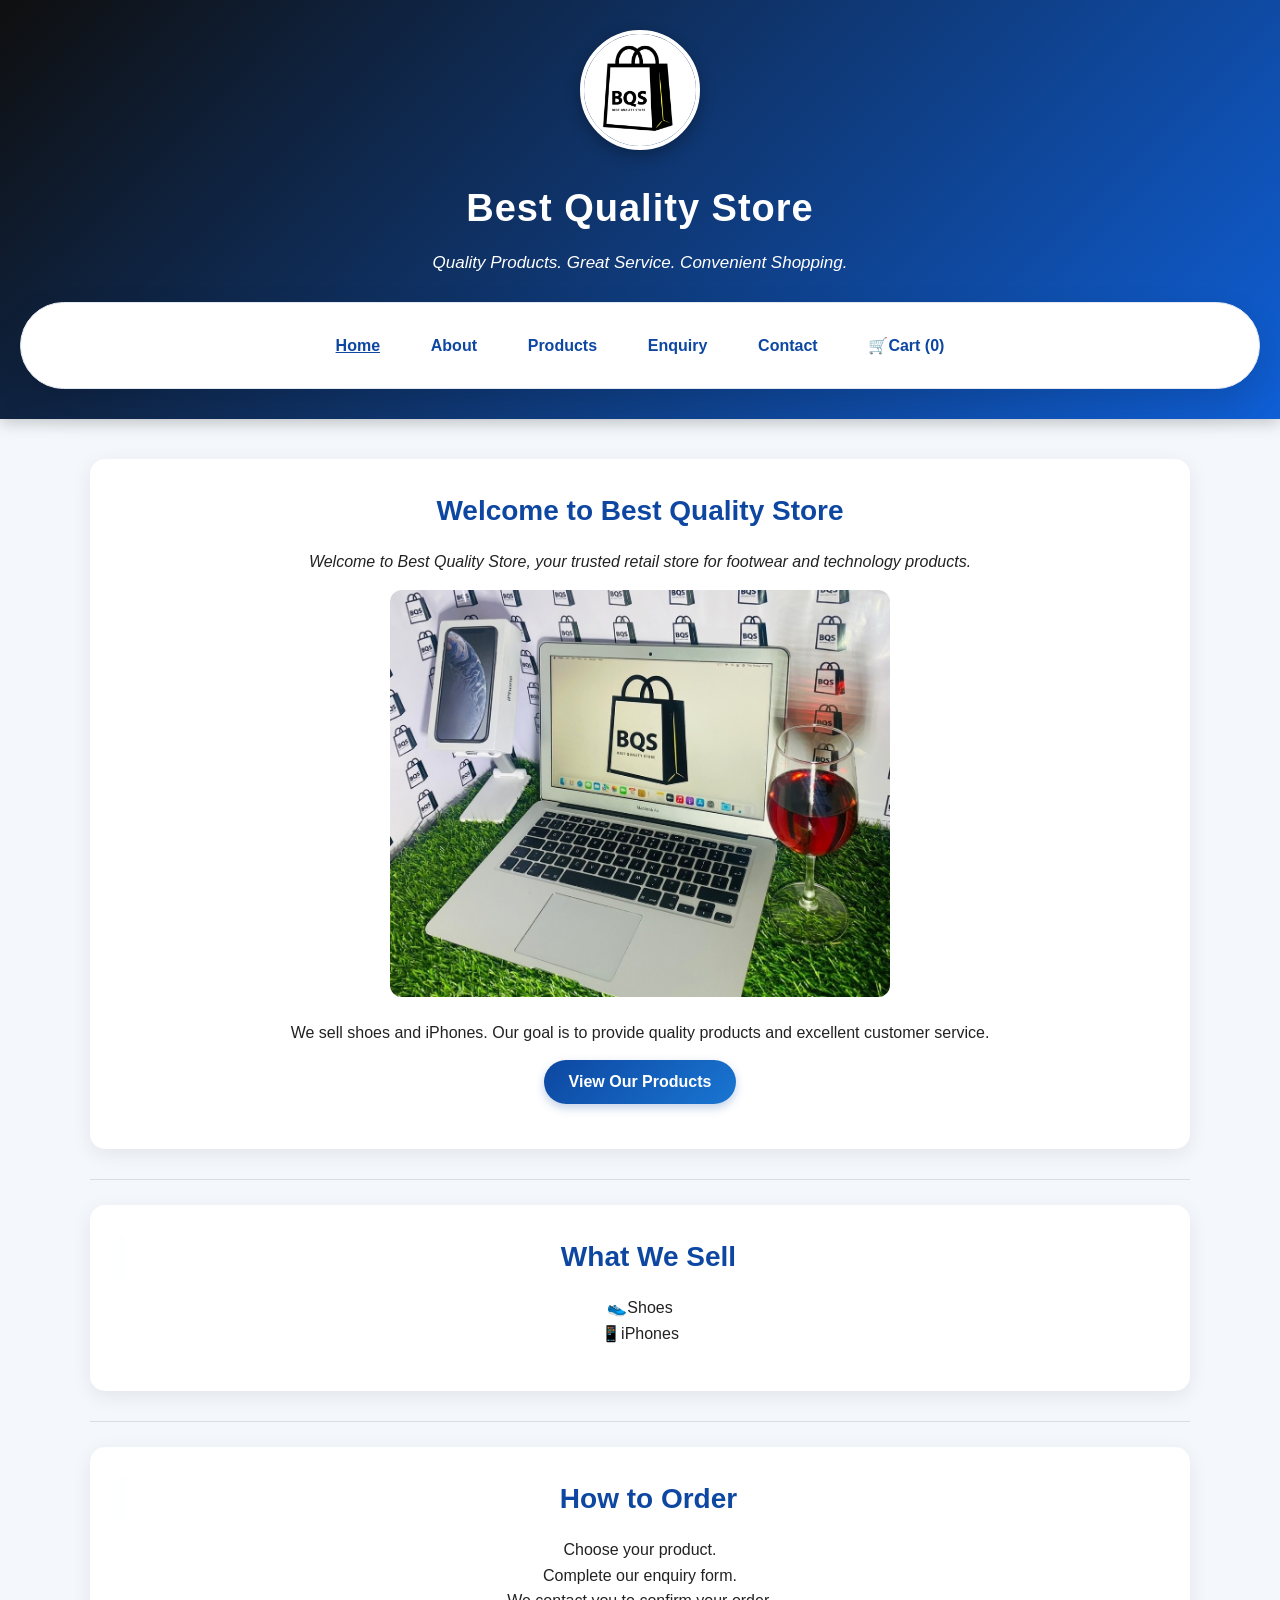
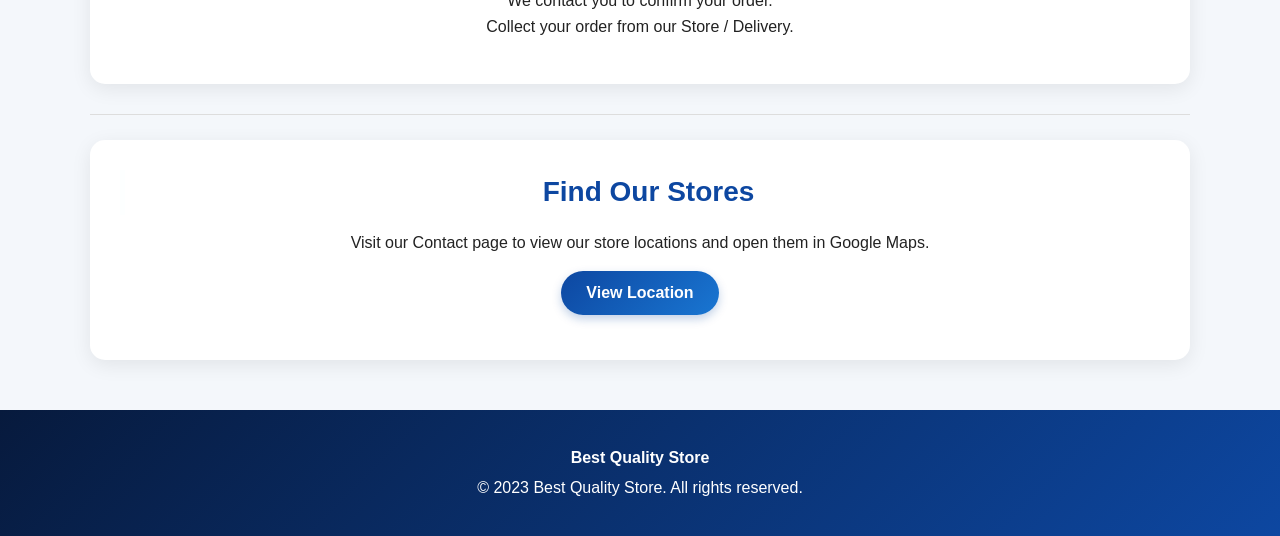
<file: index.html>
<!DOCTYPE html>
<html lang="en">
<head>
    <meta charset="UTF-8">
    <meta name="viewport" content="width=device-width, initial-scale=1.0">
    <title>Best Quality Store - Home</title>
    <link rel="stylesheet" href="css/style.css">
</head>
<body>

    <header>

        <p>
            <img src="images/Logo.jpg"
                 alt="Best Quality Store Logo"
                 width="120">
        </p>

        <h1>Best Quality Store</h1>

        <p>
            <em>Quality Products. Great Service. Convenient Shopping.</em>
        </p>

    <br>

    <!-- ========================= -->
    <!-- NAVIGATION -->
    <!-- ========================= -->

    <nav>

        <p>
            <a href="index.html">Home</a>
            <a href="about.html">About</a>
            <a href="services.html">Products</a>
            <a href="enquiry.html">Enquiry</a>
            <a href="contact.html">Contact</a>
            <a href="cart.html">🛒Cart (<span id="cart-count">0</span>)</a>
        </p>

    </nav>

    </header>

    <main>
        <section>
            <h2>Welcome to Best Quality Store</h2>
            <p>
                <em>Welcome to Best Quality Store, your trusted retail store for
                footwear and technology products.</em>
            </p>

            <p>
                <img src="images/BQS.jpg"
                    alt="BQS"
                    width="500">
            </p>
            
            <p>
                We sell shoes and iPhones.
                Our goal is to provide quality products and excellent customer service.
            </p>

            <p>
                <button type="button" 
                onclick="window.location.href='services.html'">View Our Products</button>
            </p>
        </section>

        <hr>

        <section>
            <h2>What We Sell</h2>
            <p>
                👟Shoes<br>
                📱iPhones<br>
            </p>
        </section>

        <hr>

        <!-- How to Order -->
        <section>

            <h2>How to Order</h2>

            <p>
                Choose your product.</br>
                Complete our enquiry form.</br>
                We contact you to confirm your order.</br>
                Collect your order from our Store / Delivery.</br>
            </p>

        </section>

        <hr>

        <section>
            <h2>Find Our Stores</h2>
            <p>
                Visit our Contact page to view our store locations and
                open them in Google Maps.
            </p>
            
            <p>
                <button type="button" onclick="window.location.href='contact.html'">View Location</button>
            </p>
        </section>
    </main>

    <footer>

        <p>
            <strong>Best Quality Store</strong>
        </p>

        <p>
            &copy; 2023 Best Quality Store.
            All rights reserved.
        </p>

    </footer>

    <script src="js/script.js"></script>

</body>
</html>
</file>
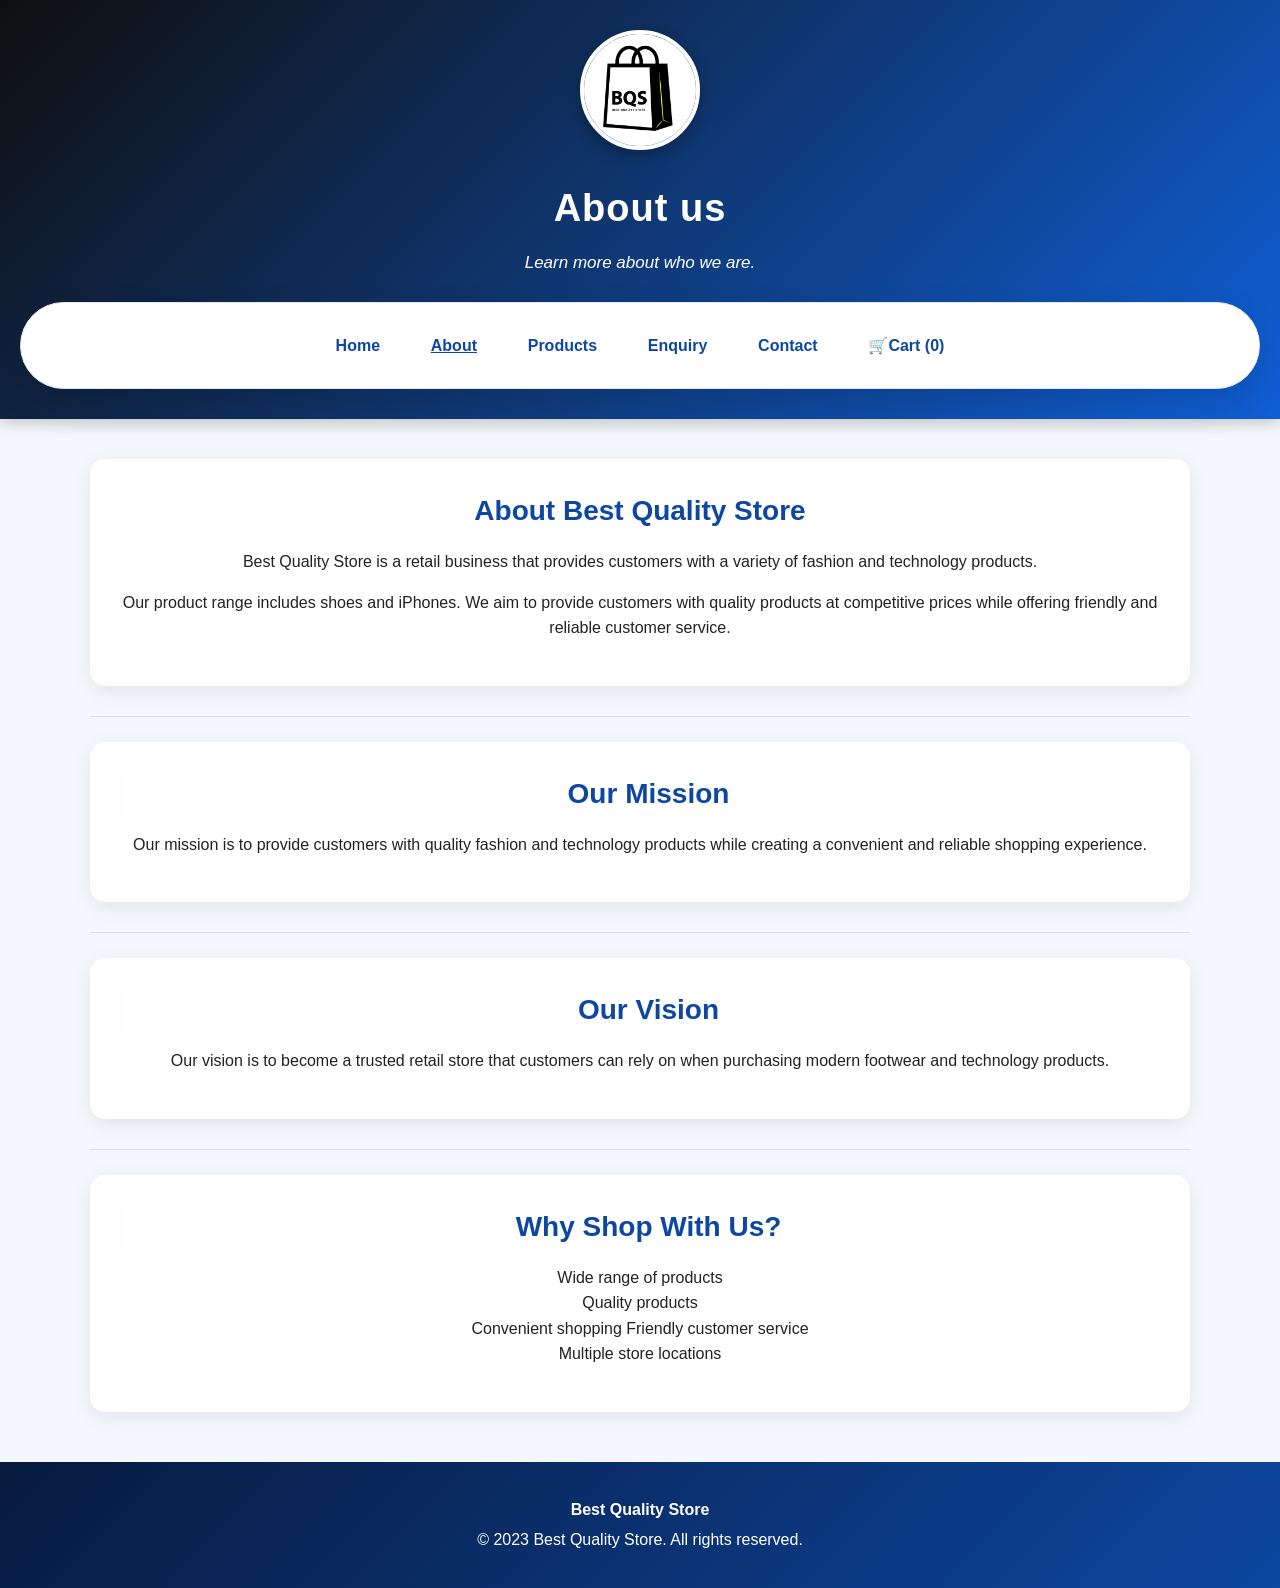
<file: about.html>
<!DOCTYPE html>
<html lang="en">
<head>
    <meta charset="UTF-8">
    <meta name="viewport" content="width=device-width, initial-scale=1.0">
    <title>Best Quality Store - About Us | Our Mission &amp; Vision</title>
    <meta name="description" content="Learn more about Best Quality Store, your trusted retail store providing modern fashion shoes and technology products in Polokwane.">
    <link rel="stylesheet" href="css/style.css">
</head>
<body>

    <header>

        <p>
            <img src="images/Logo.jpg"
                 alt="Best Quality Store Logo"
                 width="120">
        </p>

        <h1>About us</h1>

        <p>
            <em>Learn more about who we are.</em>
        </p>

    <br>

    <!-- ========================= -->
    <!-- NAVIGATION -->
    <!-- ========================= -->

    <nav>

        <p>
            <a href="index.html">Home</a>
            <a href="about.html">About</a>
            <a href="services.html">Products</a>
            <a href="enquiry.html">Enquiry</a>
            <a href="contact.html">Contact</a>
            <a href="cart.html">🛒Cart (<span id="cart-count">0</span>)</a>
        </p>

    </nav>

    </header>

    <main>
        <section>
            <h2>About Best Quality Store</h2>

            <p>
                Best Quality Store is a retail business that provides customers
                with a variety of fashion and technology products.
            </p>

            <p>
                Our product range includes shoes and iPhones.
                We aim to provide customers with quality products at competitive
                prices while offering friendly and reliable customer service.
            </p>
        </section>

        <hr>

        <section>
            <h2>Our Mission</h2>
            <p>
                Our mission is to provide customers with quality fashion and
                technology products while creating a convenient and reliable
                shopping experience.
            </p>
        </section>

        <hr>

        <section>
            <h2>Our Vision</h2>
            <p>
                Our vision is to become a trusted retail store that customers
                can rely on when purchasing modern footwear and
                technology products.
            </p>
        </section>

        <hr>

        <section>
            <h2>Why Shop With Us?</h2>
            <p>
                Wide range of products</br>
                Quality products</br>
                Convenient shopping</li>
                Friendly customer service</br>
                Multiple store locations</br>
            </p>
        </section>

    </main>

    <footer>

    <p>
        <strong>Best Quality Store</strong>
    </p>

    <p>
        &copy; 2023 Best Quality Store.
        All rights reserved.
    </p>

</footer>

<script src="js/script.js"></script>

</body>
</html>
</file>
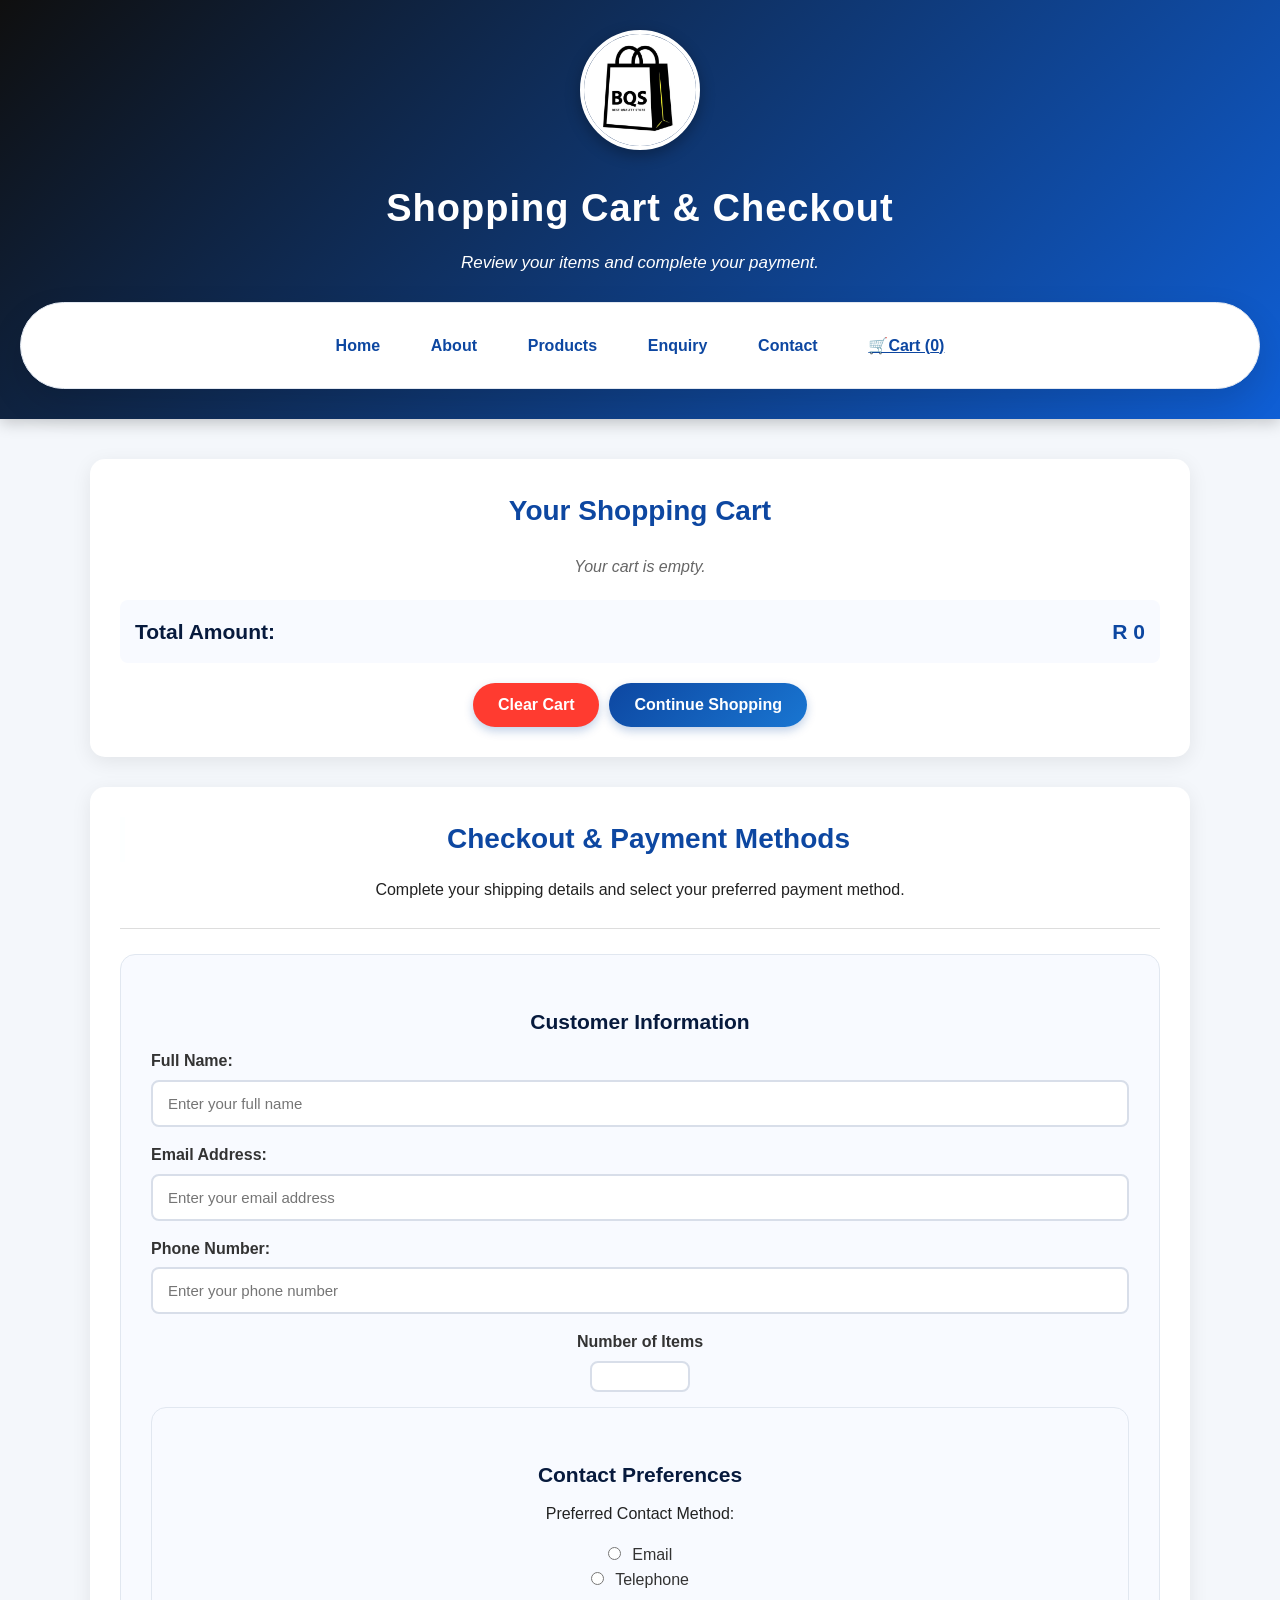
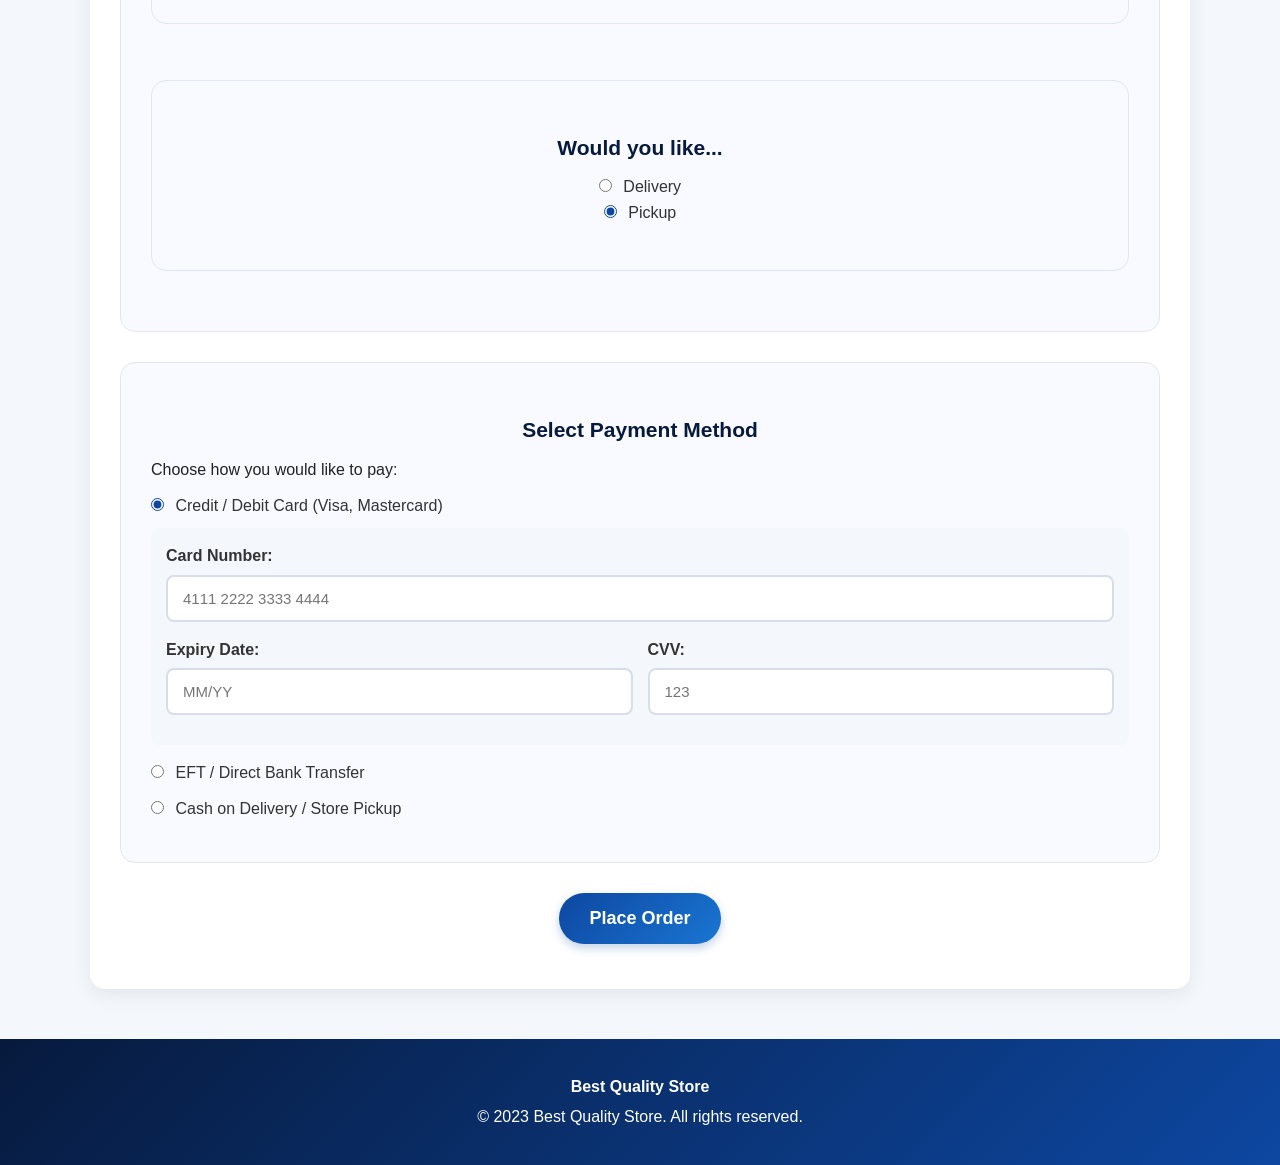
<file: cart.html>
<!DOCTYPE html>
<html lang="en">
<head>
    <meta charset="UTF-8">
    <meta name="viewport" content="width=device-width, initial-scale=1.0">
    <title>Best Quality Store - Shopping Cart &amp; Secure Checkout</title>
    <meta name="description" content="Review your selected shoes and iPhones in your shopping cart and complete your secure payment at Best Quality Store.">
    <link rel="stylesheet" href="css/style.css">
</head>
<body>

    <header>
        <p>
            <img src="images/Logo.jpg" 
                 alt="Best Quality Store Logo" 
                 width="120">
        </p>

        <h1>Shopping Cart & Checkout</h1>

        <p>
            <em>Review your items and complete your payment.</em>
        </p>
        <br>
        <nav>
            <p>
                <a href="index.html">Home</a>
                <a href="about.html">About</a>
                <a href="services.html">Products</a>
                <a href="enquiry.html">Enquiry</a>
                <a href="contact.html">Contact</a>
                <a href="cart.html">🛒Cart (<span id="cart-count">0</span>)</a>
            </p>
        </nav>
    </header>

    <main>
        <section>
            <h2>Your Shopping Cart</h2>
            <div id="cart-items" style="margin: 20px 0;"></div>
            
            <div style="display: flex; justify-content: space-between; align-items: center; margin: 20px 0; padding: 15px; background: #f8faff; border-radius: 8px;">
                <h3 style="margin: 0; color: #071a3d;">Total Amount:</h3>
                <h3 style="margin: 0; color: #0d47a1;">R <span id="cart-total">0</span></h3>
            </div>

            <div style="display: flex; gap: 10px; justify-content: center; margin-top: 15px;">
                <button type="button" onclick="clearCart()" style="background: #ff3b30;">Clear Cart</button>
                <button type="button" onclick="window.location.href='services.html'">Continue Shopping</button>
            </div>
        </section>

        <section>
            <h2>Checkout & Payment Methods</h2>
            <p>Complete your shipping details and select your preferred payment method.</p>
            <hr>

            <form id="checkout-form">
                <section>
                    <h3>Customer Information</h3>
                    <p style="text-align: left;">
                        <label for="checkout-name">Full Name:</label><br>
                        <input type="text" id="checkout-name" name="fullname" required placeholder="Enter your full name">
                    </p>
                    <p style="text-align: left;">
                        <label for="checkout-email">Email Address:</label><br>
                        <input type="email" id="checkout-email" name="email" required placeholder="Enter your email address">
                    </p>
                    <p style="text-align: left;">
                        <label for="checkout-phone">
                            Phone Number:
                        </label>
                        
                        <br>

                        <input type="tel" 
                                 id="checkout-phone" 
                                 name="phone" 
                                 required placeholder="Enter your phone number">
                    </p>

                    <P>
                        <label for="quantity">
                            Number of Items
                        </label>

                        <br>

                        <input type="number"
                                 id="quantity"
                                 name="quantity"
                                 min="1"
                                 max="25"
                                 style="width: 100px; padding: 5px; border: 2px solid #d8dee9; border-radius: 8px;"
                        >
                    </P>

                    <!-- Contact Preferences -->
                <section>

                    <h3>Contact Preferences</h3>

                    <p>
                        Preferred Contact Method:
                    </p>

                    <input type="radio"
                           id="emailcontact"
                           name="contactmethod"
                           value="email">

                    <label for="emailcontact">
                        Email
                    </label>

                    <br>

                    <input type="radio"
                           id="phonecontact"
                           name="contactmethod"
                           value="phone">

                    <label for="phonecontact">
                        Telephone
                    </label>

                </section>

                <br>

                <!-- Additional Services -->
                <section>

                    <h3>Would you like...</h3>

                    <p>

                        <input type="radio"
                               id="delivery"
                               name="services"
                               value="delivery">

                        <label for="delivery">
                            Delivery
                        </label>

                        <br>

                        <input type="radio"
                               id="pickup"
                               name="services"
                               value="pickup"
                               checked>

                        <label for="pickup">
                            Pickup
                        </label>

                    </p>

                    <!-- Delivery Information Container (requires delivery address when delivery is selected) -->
                    <div id="delivery-info-container" style="display: none; margin-top: 15px; text-align: left;">
                        <label for="delivery-address">
                            Delivery Address (Required for Delivery):
                        </label>
                        <br>
                        <textarea id="delivery-address"
                                  name="delivery_address"
                                  rows="3"
                                  mailto="magaganehosea@gmail.com"
                                  placeholder="Enter your street address, suburb, city and postal code"></textarea>
                    </div>

                </section>

                </section>

                <section>
                    <h3>Select Payment Method</h3>
                    <p style="text-align: left; margin-bottom: 10px;">Choose how you would like to pay:</p>
                    
                    <div style="text-align: left; margin: 10px 0;">
                        <input type="radio" id="pay-card" name="payment_method" value="Credit/Debit Card" checked>
                        <label for="pay-card">Credit / Debit Card (Visa, Mastercard)</label>
                    </div>

                    <div id="card-details-box" style="background: #f4f7fb; padding: 15px; border-radius: 8px; margin-bottom: 15px; text-align: left;">
                        <p>
                            <label for="card-number">Card Number:</label><br>
                            <input type="text" id="card-number" placeholder="4111 2222 3333 4444" maxlength="19">
                        </p>
                        <div style="display: flex; gap: 15px;">
                            <p style="flex: 1;">
                                <label for="card-expiry">Expiry Date:</label><br>
                                <input type="text" id="card-expiry" placeholder="MM/YY" maxlength="5">
                            </p>
                            <p style="flex: 1;">
                                <label for="card-cvv">CVV:</label><br>
                                <input type="password" id="card-cvv" placeholder="123" maxlength="4">
                            </p>
                        </div>
                    </div>

                    <div style="text-align: left; margin: 10px 0;">
                        <input type="radio" id="pay-eft" name="payment_method" value="EFT / Bank Transfer">
                        <label for="pay-eft">EFT / Direct Bank Transfer</label>
                    </div>

                    <div id="eft-details-box" style="background: #f4f7fb; padding: 15px; border-radius: 8px; margin-bottom: 15px; text-align: left; display: none;">
                        <h4 style="color: #071a3d; margin-bottom: 8px;">Store Banking Details (Capitec):</h4>
                        <p style="margin: 4px 0;"><strong>Bank:</strong> Capitec</p>
                        <p style="margin: 4px 0;"><strong>Branch Code:</strong> 470010</p>
                        <p style="margin: 4px 0;"><strong>Account Number:</strong> 2244826267</p>
                        <p style="margin: 4px 0;"><strong>Account Holder:</strong> MH MAGAGANE</p>
                        <p style="margin-top: 8px; font-size: 13px; color: #555; font-style: italic;">Please use your full name or order reference as the payment reference when transferring.</p>
                    </div>

                    <div style="text-align: left; margin: 10px 0;">
                        <input type="radio" id="pay-cash" name="payment_method" value="Cash on Delivery / Pickup">
                        <label for="pay-cash">Cash on Delivery / Store Pickup</label>
                    </div>

                </section>

                <p style="margin-top: 20px;">
                    <button type="submit" style="font-size: 18px; padding: 15px 30px;">Place Order</button>
                </p>
            </form>
        </section>
    </main>

    <footer>
        <p><strong>Best Quality Store</strong></p>
        <p>&copy; 2023 Best Quality Store. All rights reserved.</p>
    </footer>

    <script src="js/script.js"></script>
    <script>
        document.addEventListener('DOMContentLoaded', function() {
            const checkoutForm = document.getElementById('checkout-form');
            if (checkoutForm) {
                checkoutForm.addEventListener('submit', function(e) {
                    e.preventDefault();
                    const cart = getCart();
                    if (cart.length === 0) {
                        alert('Your cart is empty. Please add products before checking out.');
                        return;
                    }

                    const name = document.getElementById('checkout-name').value.trim();
                    const email = document.getElementById('checkout-email').value.trim();
                    const phone = document.getElementById('checkout-phone').value.trim();
                    const method = document.querySelector('input[name="payment_method"]:checked')?.value || 'Card';

                    if (!name || !email || !phone) {
                        alert('Please fill in all required customer information.');
                        return;
                    }

                    const { total } = cartTotals(cart);
                    let msg = `Payment completed & order placed successfully!\n\nThank you, ${name}!\nPayment Method: ${method}\nTotal Paid: R ${total.toLocaleString('en-ZA')}\n\nConfirmation details have been recorded and we will contact you at ${phone}.`;
                    alert(msg);

                    localStorage.removeItem(CART_KEY);
                    updateCartUI();
                    checkoutForm.reset();
                    window.location.href = 'index.html';
                });
            }
        });
    </script>
</body>
</html>
</file>
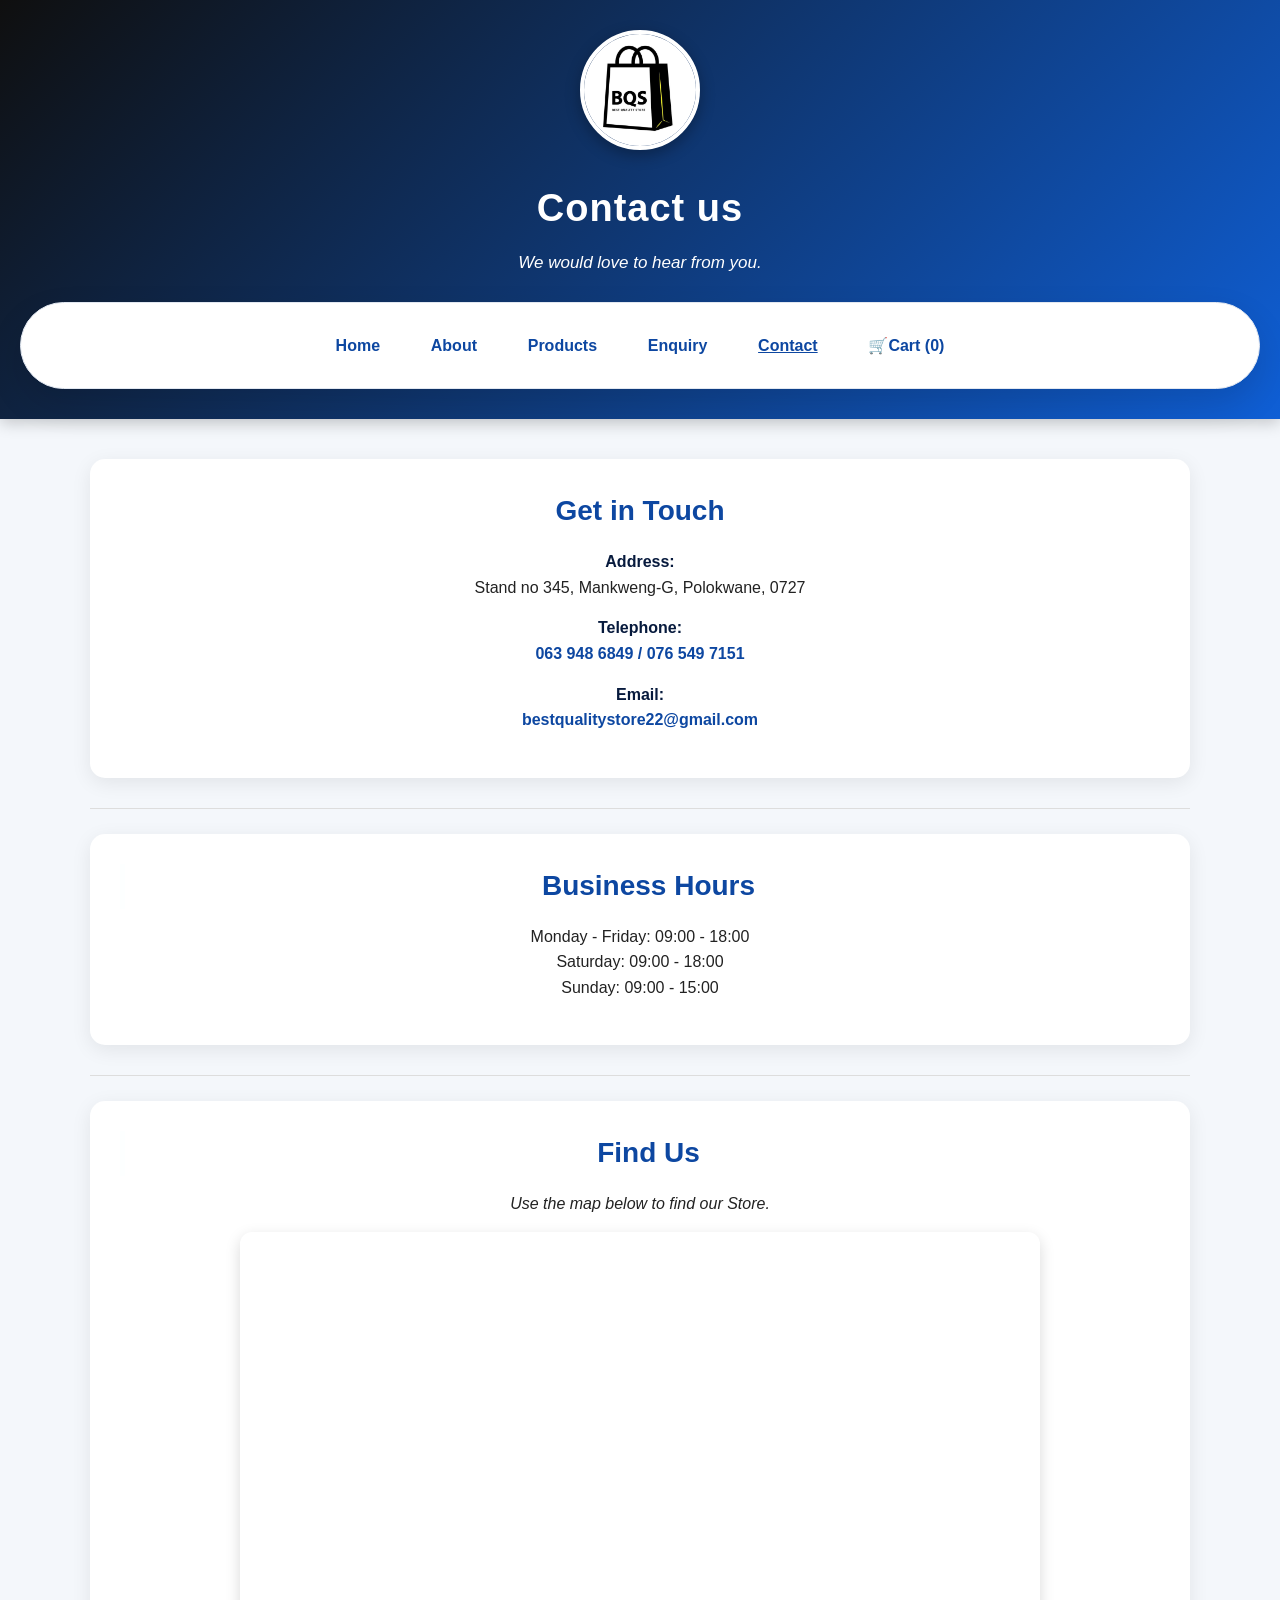
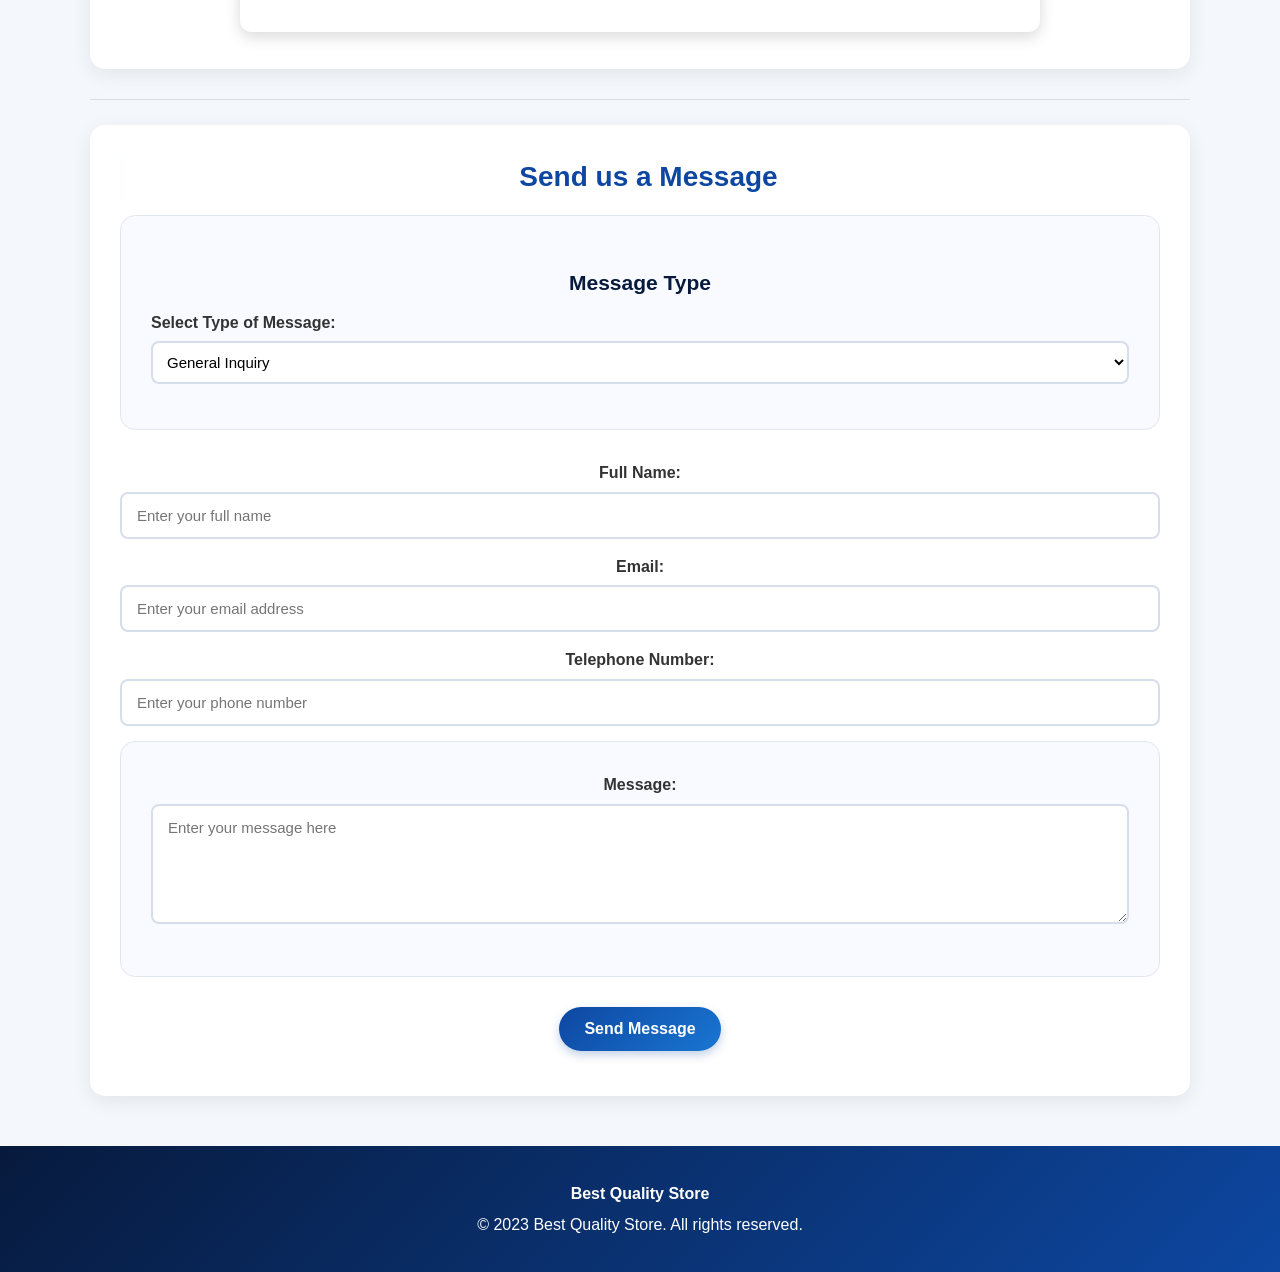
<file: contact.html>
<!DOCTYPE html>
<html lang="en">
<head>
    <meta charset="UTF-8">
    <meta name="viewport" content="width=device-width, initial-scale=1.0">
    <title>Best Quality Store - Contact Us &amp; Store Location</title>
    <meta name="description" content="Visit Best Quality Store at Mankweng-G, Polokwane. View our business hours, contact numbers, email, and Google Maps location.">
    <link rel="stylesheet" href="css/style.css">
</head>
<body>

    <header>
        
        <p>
            <img src="images/Logo.jpg"
                 alt="Best Quality Store Logo"
                 width="120">
        </p>

        <h1>Contact us</h1>

        <p>
            <em>We would love to hear from you.</em>
        </p>

    <br>

    <!-- ========================= -->
    <!-- NAVIGATION -->
    <!-- ========================= -->

    <nav>

        <p>
            <a href="index.html">Home</a>
            <a href="about.html">About</a>
            <a href="services.html">Products</a>
            <a href="enquiry.html">Enquiry</a>
            <a href="contact.html">Contact</a>
            <a href="cart.html">🛒Cart (<span id="cart-count">0</span>)</a>
        </p>

    </nav>

    </header>

    <!-- ========================= -->
    <!-- MAIN CONTENT -->
    <!-- ========================= -->

    <main>

        <!-- Contact Details -->
        <section>

            <h2>Get in Touch</h2>

            <p>
                <strong>Address:</strong>
                <br>
                Stand no 345, Mankweng-G, Polokwane, 0727
            </p>

            <p>
                <strong>Telephone:</strong>
                <br>

                <a href="tel:+27639486849 / +27765497151">
                    063 948 6849 / 076 549 7151
                </a>
            </p>

            <p>
                <strong>Email:</strong>
                <br>

                <a href="mailto:bestqualitystore22@gmail.com">
                    bestqualitystore22@gmail.com
                </a>
            </p>

        </section>

        <hr>

        <!-- Business Hours -->
        <section>

            <h2>Business Hours</h2>

            <p>
                    Monday - Friday: 09:00 - 18:00</br>
                    Saturday: 09:00 - 18:00</br> 
                    Sunday: 09:00 - 15:00</br>
            </p>

        </section>

        <hr>

        <!-- Map -->
        <section>

            <h2>Find Us</h2>

            <p>
                <em>Use the map below to find our Store.</em>
            </p>

            <!-- Google Maps Embed -->
            <iframe src="https://www.google.com/maps/embed?pb=!1m18!1m12!1m3!1d3648.186909804011!2d29.70548757511939!3d-23.882989978580174!2m3!1f0!2f0!3f0!3m2!1i1024!2i768!4f13.1!3m3!1m2!1s0x1ec6c908d3ad6093%3A0x7f8fbce17edd2dc7!2sBest%20Quality%20Store%20(Pty)%20LTD!5e0!3m2!1sen!2sza!4v1786691225401!5m2!1sen!2sza" 
            width="600" 
            height="450" 
            style="border:0;" 
            allowfullscreen="" 
            loading="lazy" 
            referrerpolicy="strict-origin-when-cross-origin">
        </iframe>

        </section>

        <hr>

        <section>
            <h2>Send us a Message</h2>

            <form>

                <section>
                    <h3>Message Type</h3>
                    <p style="text-align: left;">
                        <label for="message-type">Select Type of Message:</label><br>
                        <select id="message-type" name="message_type" style="padding: 10px; width: 100%; border: 2px solid #d8dee9; border-radius: 8px;">
                            <option value="General Inquiry">General Inquiry</option>
                            <option value="Customer Support">Customer Support</option>
                            <option value="Feedback &amp; Reviews">Feedback &amp; Reviews</option>
                            <option value="Partnership &amp; Sponsorship">Partnership &amp; Sponsorship</option>
                        </select>
                    </p>
                </section>

                <p>

                        <label for="fullname">
                            Full Name:
                        </label>

                        <br>

                        <input type="text"
                               id="fullname"
                               name="fullname"
                               placeholder="Enter your full name">

                    </p>

                    <p>

                        <label for="email">
                            Email:
                        </label>

                        <br>

                        <input type="email"
                               id="email"
                               name="email"
                               placeholder="Enter your email address">

                    </p>

                    <p>

                        <label for="phone">
                            Telephone Number:
                        </label>

                        <br>

                        <input type="tel"
                               id="phone"
                               name="phone"
                               placeholder="Enter your phone number">

                    </p>

                    <section>

                    <p>

                        <label for="message">
                            Message:
                        </label>

                        <br>

                        <textarea id="message"
                                  name="message"
                                  rows="5"
                                  cols="30"
                                  placeholder="Enter your message here"></textarea>
                    </p>
                    </section>

                    <!-- Submit -->
                    <p>

                    <button type="submit">
                        Send Message
                    </button>
                </p>
            </form>

        </section>

    </main>

    <footer>

    <p>
        <strong>Best Quality Store</strong>
    </p>

    <p>
        &copy; 2023 Best Quality Store.
        All rights reserved.
    </p>

</footer>

<script src="js/script.js"></script>

</body>
</html>
</file>
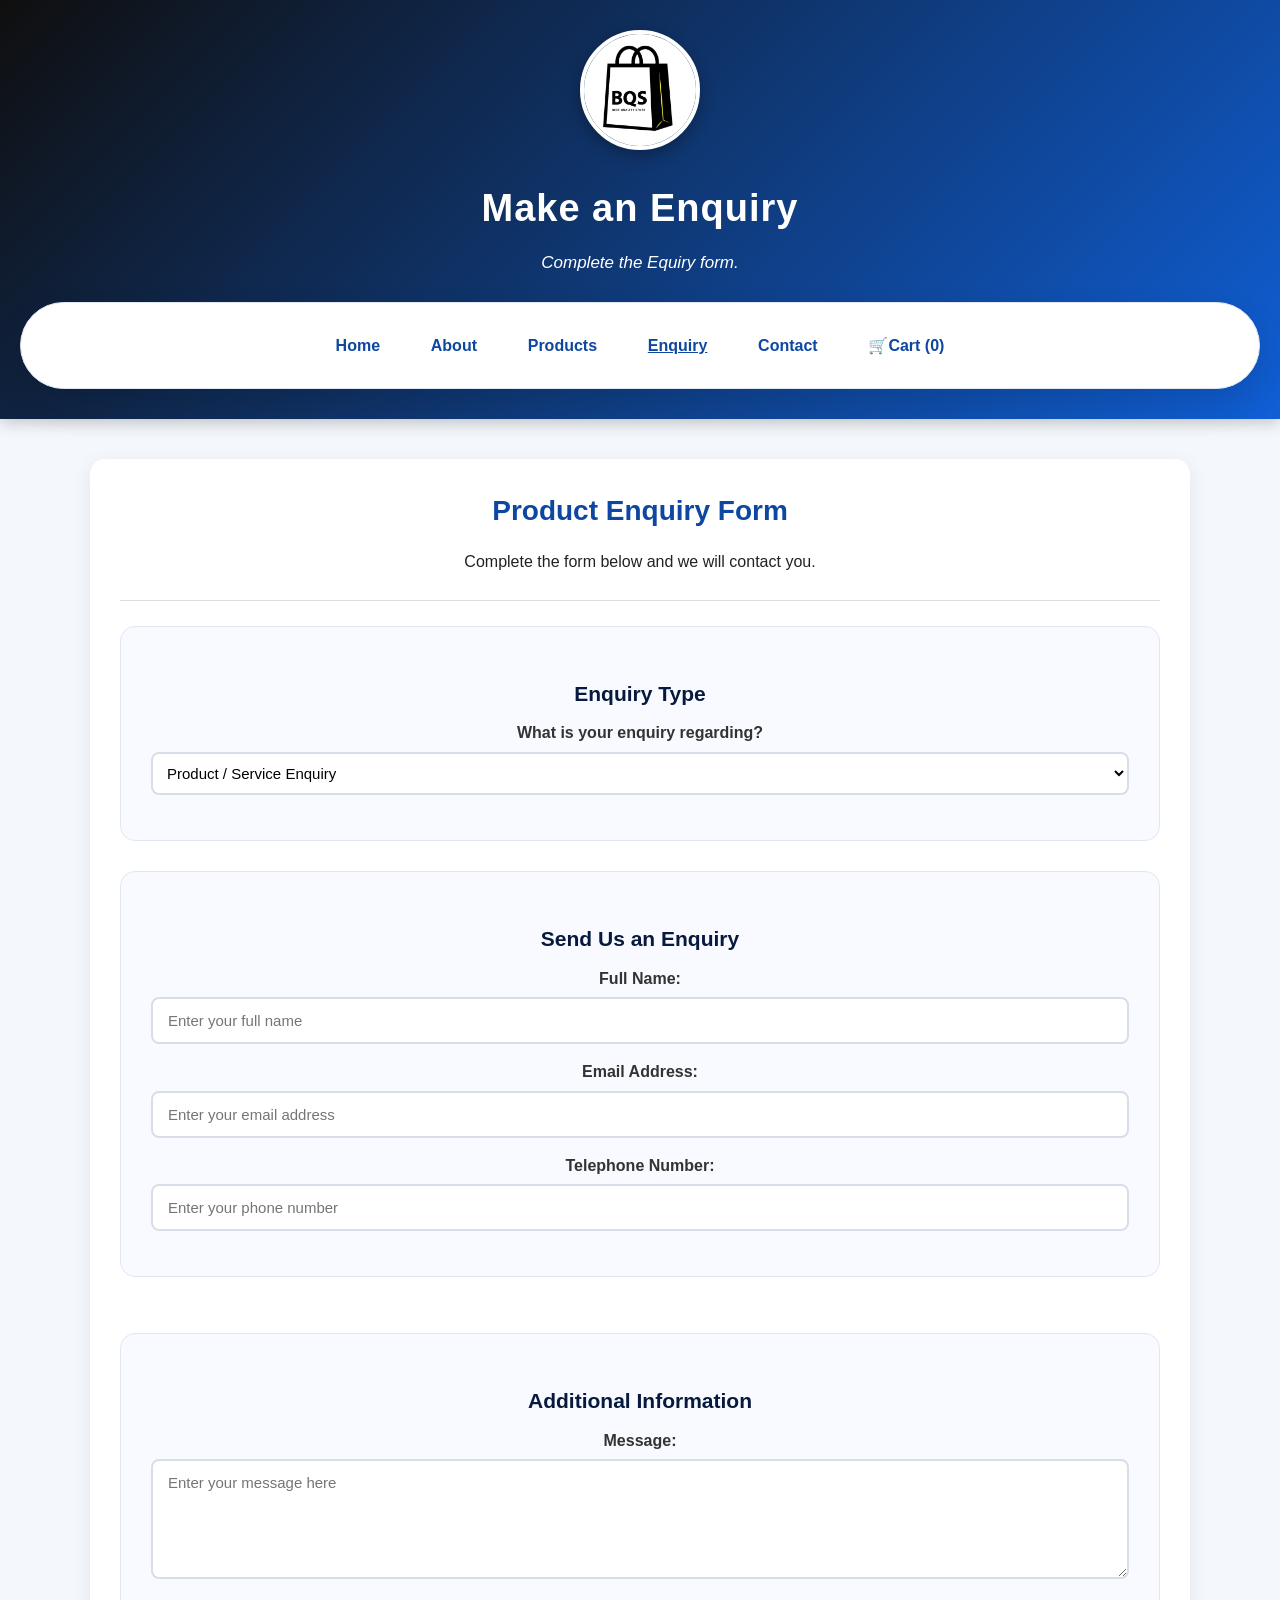
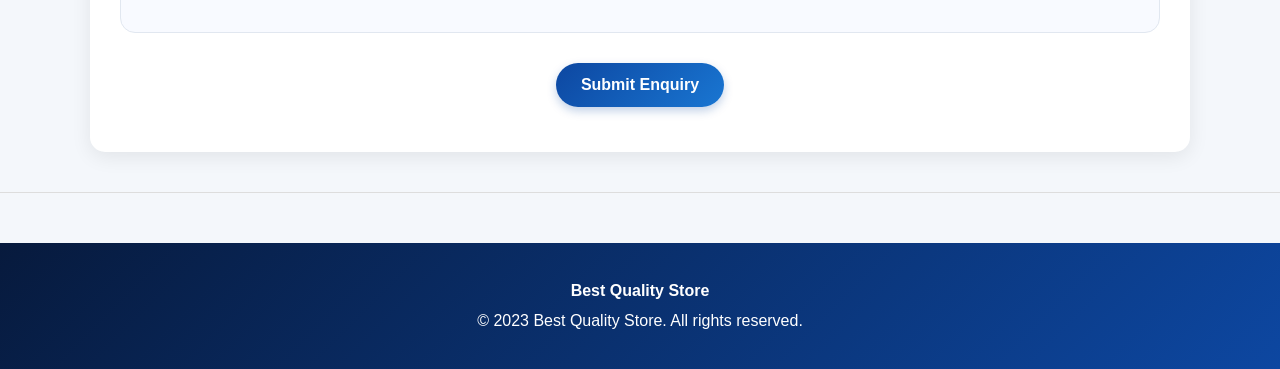
<file: enquiry.html>
<!DOCTYPE html>
<html lang="en">

<head>

    <meta charset="UTF-8">

    <meta name="viewport"
          content="width=device-width, initial-scale=1.0">

    <title>Best Quality Store - Product Enquiry &amp; Order Form</title>
    <meta name="description" content="Complete your product enquiry or order delivery/pickup with Best Quality Store in Polokwane.">

    <!-- Links this HTML page to the external CSS stylesheet -->
    <link rel="stylesheet" href="css/style.css">
</head>

<body>

    <!-- ========================= -->
    <!-- HEADER -->
    <!-- ========================= -->

    <header>

        <p>
            <img src="images/Logo.jpg"
                 alt="Best Quality Store Logo"
                 width="120">
        </p>

        <h1>Make an Enquiry</h1>

        <p>
            <em>Complete the Equiry form.</em>
        </p>

    <br>

    <!-- ========================= -->
    <!-- NAVIGATION -->
    <!-- ========================= -->

    <nav>

        <p>
            <a href="index.html">Home</a>
            <a href="about.html">About</a>
            <a href="services.html">Products</a>
            <a href="enquiry.html">Enquiry</a>
            <a href="contact.html">Contact</a>
            <a href="cart.html">🛒Cart (<span id="cart-count">0</span>)</a>
        </p>

    </nav>

    </header>

    <!-- ========================= -->
    <!-- MAIN CONTENT -->
    <!-- ========================= -->

    <main>

        <section>

            <h2>Product Enquiry Form</h2>

            <p>
                Complete the form below and we will contact you.
            </p>

            <hr>

            <form>

                <!-- Enquiry Type -->
                <section>
                    <h3>Enquiry Type</h3>
                    <p>
                        <label for="enquiry-type">What is your enquiry regarding?</label><br>
                        <select id="enquiry-type" name="enquiry_type" style="padding: 10px; width: 100%; border: 2px solid #d8dee9; border-radius: 8px;">
                            <option value="Product / Service Enquiry">Product / Service Enquiry</option>
                            <option value="Sponsorship Opportunity">Sponsorship Opportunity</option>
                            <option value="Volunteer Application">Volunteer Application</option>
                            <option value="Bulk Order & Partnership">Bulk Order &amp; Partnership</option>
                        </select>
                    </p>
                </section>

                <!-- Personal Information -->
                <section>

                    <h3>Send Us an Enquiry</h3>

                    <p>

                        <label for="fullname">
                            Full Name:
                        </label>

                        <br>

                        <input type="text"
                               id="fullname"
                               name="fullname"
                               placeholder="Enter your full name">

                    </p>

                    <p>

                        <label for="email">
                            Email Address:
                        </label>

                        <br>

                        <input type="email"
                               id="email"
                               name="email"
                               placeholder="Enter your email address">

                    </p>

                    <p>

                        <label for="phone">
                            Telephone Number:
                        </label>

                        <br>

                        <input type="tel"
                               id="phone"
                               name="phone"
                               placeholder="Enter your phone number">

                    </p>

                </section>

                <br>

                <!-- Message -->
                <section>

                    <h3>Additional Information</h3>

                    <p>

                        <label for="message">
                            Message:
                        </label>

                        <br>

                        <textarea id="message"
                                  name="message"
                                  rows="5"
                                  cols="30"
                                  placeholder="Enter your message here"></textarea>
                    </p>

                </section>

                <!-- Submit -->
                <p>

                    <button type="submit">
                        Submit Enquiry
                    </button>

                </p>

            </form>

        </section>

    </main>

    <!-- ========================= -->
    <!-- FOOTER -->
    <!-- ========================= -->

    <hr>

    <footer>

    <p>
        <strong>Best Quality Store</strong>
    </p>

    <p>
        &copy; 2023 Best Quality Store.
        All rights reserved.
    </p>

</footer>

<script src="js/script.js"></script>

</body>
</html>
</file>
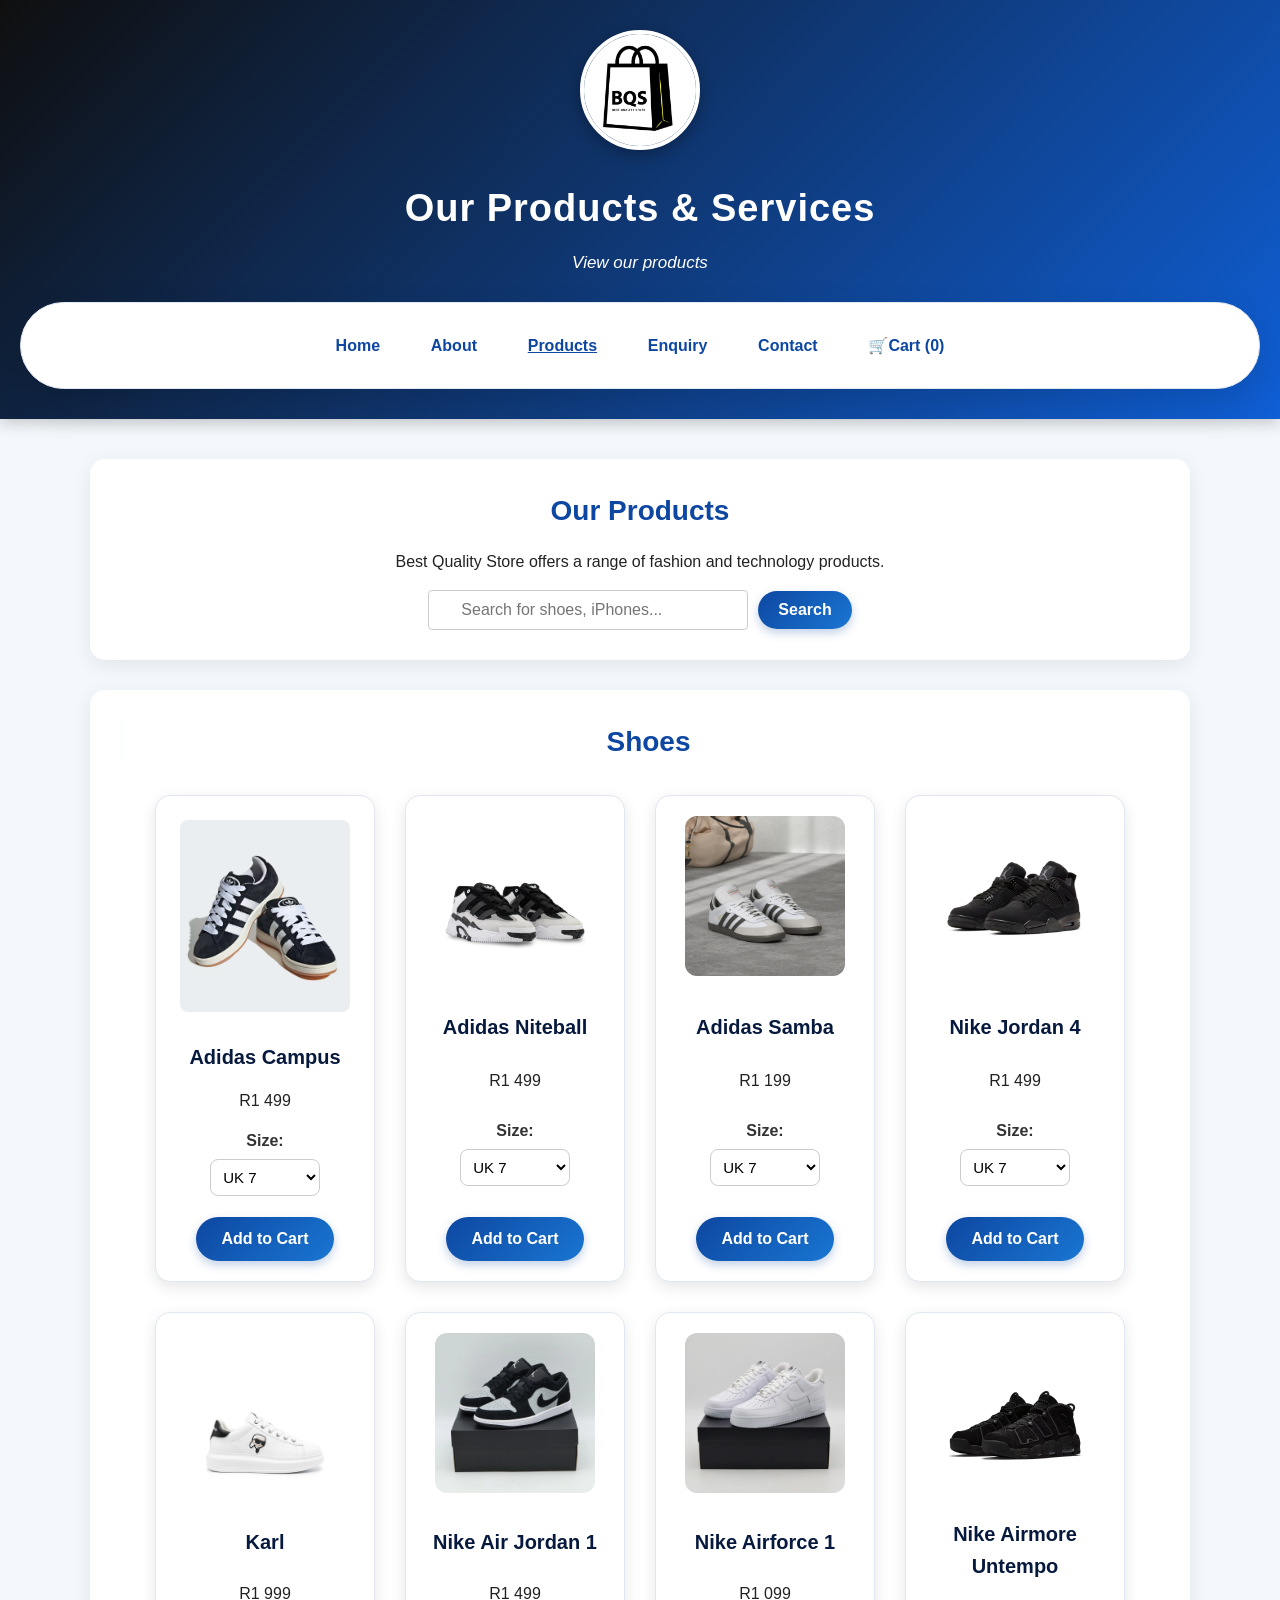
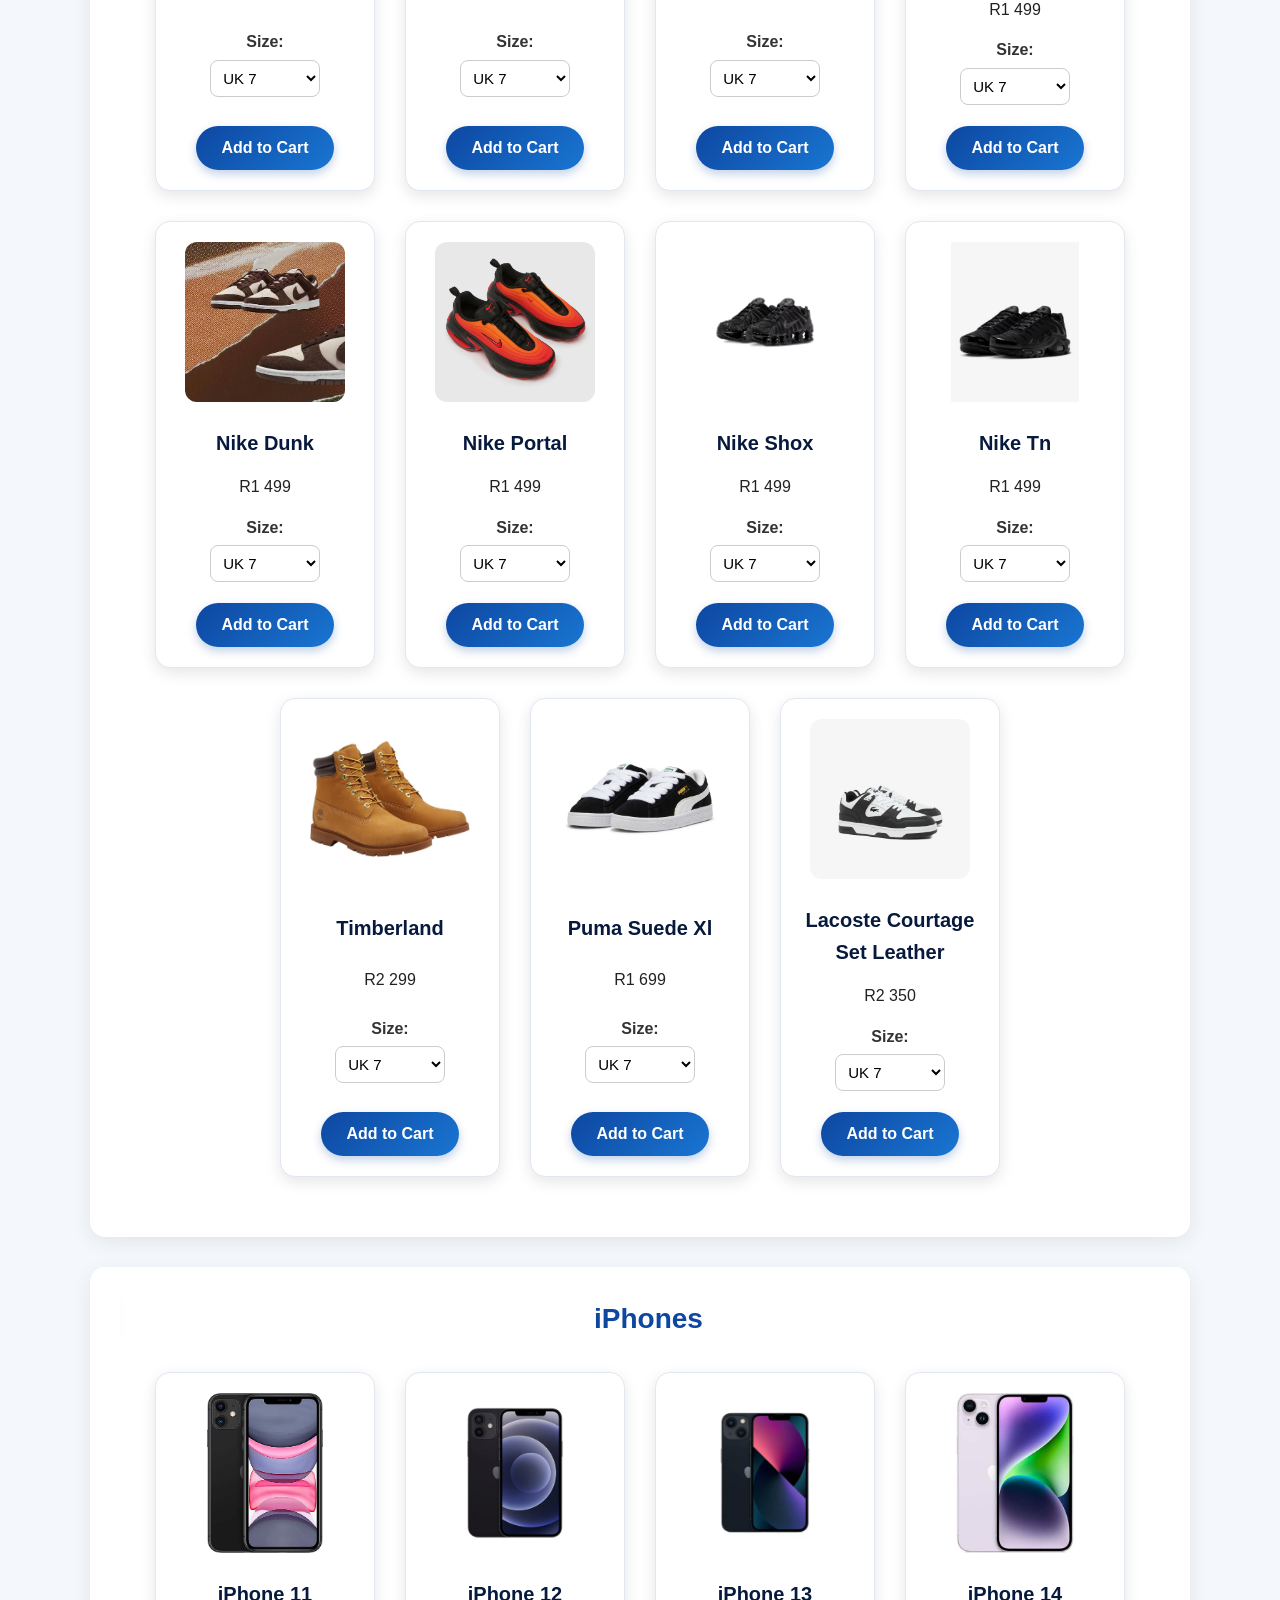
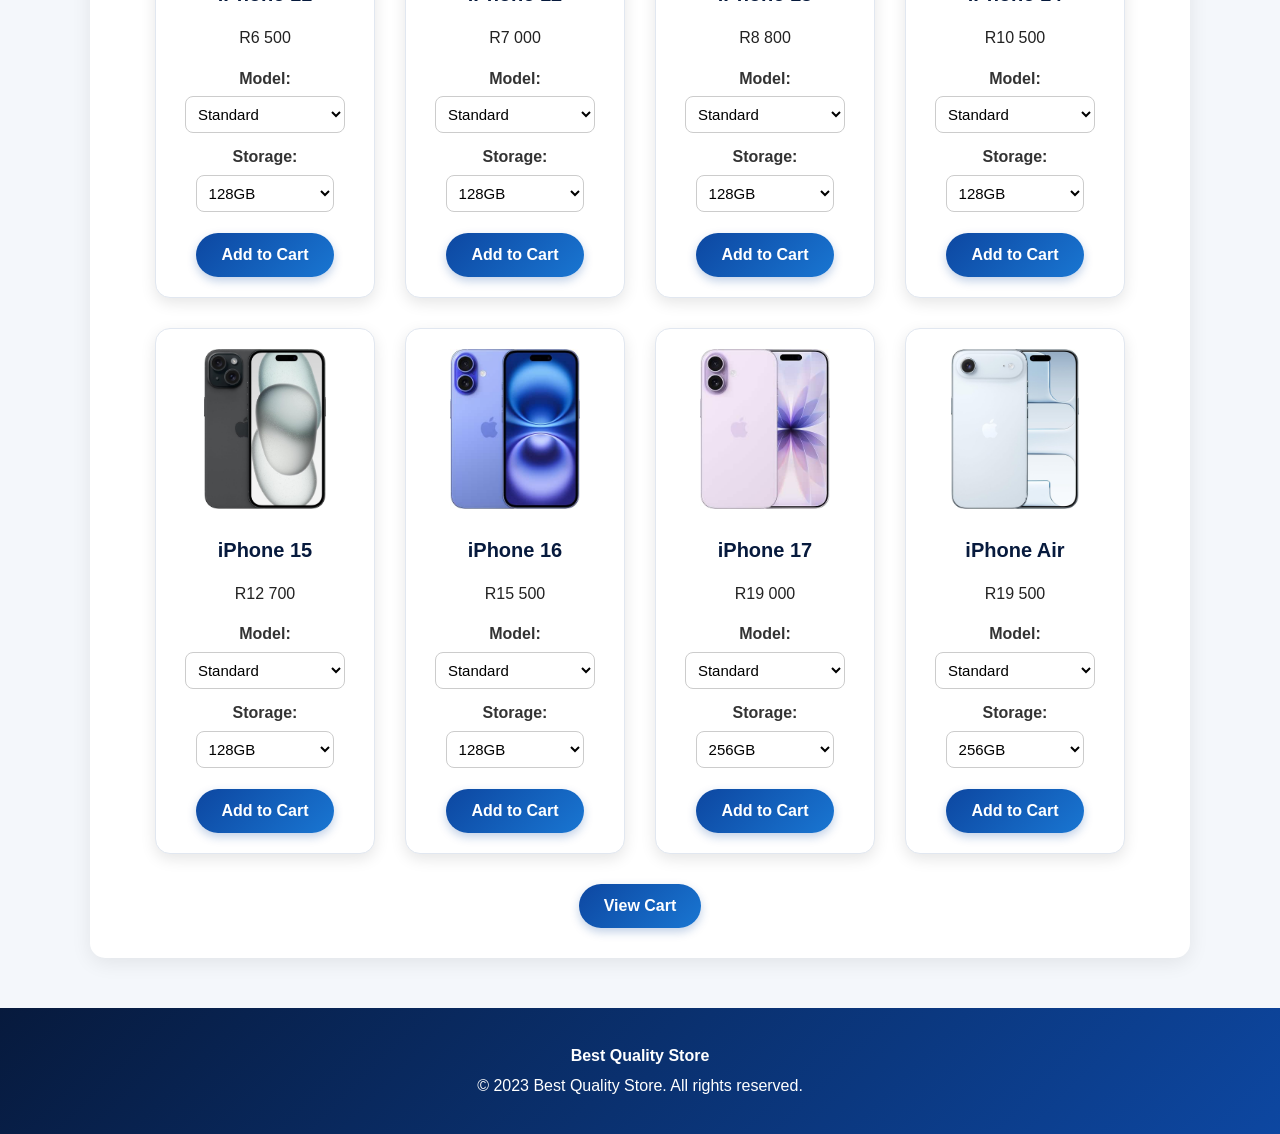
<file: services.html>
<!DOCTYPE html>
<html lang="en">

<head>
    <meta charset="UTF-8">
    <meta name="viewport" content="width=device-width, initial-scale=1.0">
    <title>Best Quality Store - Products &amp; Pricing | Shoes &amp; iPhones</title>
    <meta name="description" content="Browse our wide catalog of branded shoes (Adidas, Nike, Jordan, Timberland) and Apple iPhones with custom storage and model options at Best Quality Store.">
    <link rel="stylesheet" href="css/style.css">
</head>

<body>

    <!-- ========================================= -->
    <!-- HEADER -->
    <!-- ========================================= -->

    <header>

        <p>
            <img src="images/Logo.jpg"
                 alt="Best Quality Store Logo"
                 width="120">
        </p>

        <h1>Our Products & Services</h1>

        <p>
            <em>View our products</em>
        </p>

     <br> 

    <!-- ========================================= -->
    <!-- NAVIGATION -->
    <!-- ========================================= -->
     
    <nav>

        <p>
            <a href="index.html">Home</a>
            <a href="about.html">About</a>
            <a href="services.html">Products</a>
            <a href="enquiry.html">Enquiry</a>
            <a href="contact.html">Contact</a>
            <a href="cart.html">🛒Cart (<span id="cart-count">0</span>)</a>
        </p>

    </nav>
    </header>


    <!-- ========================================= -->
    <!-- MAIN CONTENT -->
    <!-- ========================================= -->

    <main>

        <!-- ========================================= -->
        <!-- INTRODUCTION -->
        <!-- ========================================= -->

        <section>

            <h2>Our Products</h2>

            <p>
                Best Quality Store offers a range of fashion
                and technology products.
            </p>

            <div style="margin-top: 15px; display: flex; justify-content: center; gap: 10px; align-items: center; flex-wrap: wrap;">
                <div style="position: relative; display: inline-block; max-width: 320px; width: 100%;">
                    <button type="button" id="clear-search-btn" title="Clear search" style="position: absolute; left: 8px; top: 50%; transform: translateY(-50%); background: transparent; border: none; font-size: 16px; cursor: pointer; color: #888; display: none; padding: 0 5px; z-index: 10;">✕</button>
                    <input type="text" id="search" placeholder="Search for shoes, iPhones..." style="padding: 10px 10px 10px 32px; width: 100%; border: 1px solid #ccc; border-radius: 4px; font-size: 16px;">
                </div>
                <button type="button" id="search-btn" style="padding: 10px 20px; font-size: 16px; width: auto;">Search</button>
            </div>

        </section>


        <!-- ========================================= -->
        <!-- SHOES / PRODUCTS -->
        <!-- ========================================= -->

        <section>

            <h2>Shoes</h2>

            <div class="products">

                <!-- Product 1 -->
                <div class="product" data-id="1">
                    <img src="images/adidas campus.avif" alt="Shoes">
                    <h3>Adidas Campus</h3>
                    <p class="price">R1 499</p>
                    <label>Size: 
                        <select class="product-option">
                            <option value="UK 6">UK 6</option>
                            <option value="UK 7" selected>UK 7</option>
                            <option value="UK 8">UK 8</option>
                            <option value="UK 9">UK 9</option>
                            <option value="UK 10">UK 10</option>
                        </select>
                    </label>
                    <button onclick="addSelectedToCart(1, 'Adidas Campus', 1499, this)">
                        Add to Cart
                    </button>
                </div>

                <!-- Product 2 -->
                <div class="product" data-id="2">
                    <img src="images/adidas niteball.webp" 
                         alt="Adidas Niteball">                    
                    <h3>Adidas Niteball</h3>
                    <p class="price">R1 499</p>
                    <label>Size: 
                        <select class="product-option">
                            <option value="UK 6">UK 6</option>
                            <option value="UK 7" selected>UK 7</option>
                            <option value="UK 8">UK 8</option>
                            <option value="UK 9">UK 9</option>
                            <option value="UK 10">UK 10</option>
                        </select>
                    </label>
                    <button onclick="addSelectedToCart(2, 'Adidas Niteball', 1499, this)">
                        Add to Cart
                    </button>
                </div>

                <!-- Product 3 -->
                <div class="product" data-id="3">
                    <img src="images/Adidas samba.jpg" alt="Adidas samba">
                    <h3>Adidas Samba</h3>
                    <p class="price">R1 199</p>
                    <label>Size: 
                        <select class="product-option">
                            <option value="UK 6">UK 6</option>
                            <option value="UK 7" selected>UK 7</option>
                            <option value="UK 8">UK 8</option>
                            <option value="UK 9">UK 9</option>
                            <option value="UK 10">UK 10</option>
                        </select>
                    </label>
                    <button onclick="addSelectedToCart(3, 'Adidas Samba', 1199, this)">
                        Add to Cart
                    </button>
                </div>

                <!-- Product 4 -->
                <div class="product" data-id="4">
                    <img src="images/Jordan 4.webp" alt="Nike Jordan 4">
                    <h3>Nike Jordan 4</h3>
                    <p class="price">R1 499</p>
                    <label>Size: 
                        <select class="product-option">
                            <option value="UK 6">UK 6</option>
                            <option value="UK 7" selected>UK 7</option>
                            <option value="UK 8">UK 8</option>
                            <option value="UK 9">UK 9</option>
                            <option value="UK 10">UK 10</option>
                        </select>
                    </label>
                    <button onclick="addSelectedToCart(4, 'Nike Jordan 4', 1499, this)">
                        Add to Cart
                    </button>
                </div>

                <!-- Product 5 -->
                <div class="product" data-id="5">
                    <img src="images/karl.webp" alt="Karl">
                    <h3>Karl</h3>
                    <p class="price">R1 999</p>
                    <label>Size: 
                        <select class="product-option">
                            <option value="UK 6">UK 6</option>
                            <option value="UK 7" selected>UK 7</option>
                            <option value="UK 8">UK 8</option>
                            <option value="UK 9">UK 9</option>
                            <option value="UK 10">UK 10</option>
                        </select>
                    </label>
                    <button onclick="addSelectedToCart(5, 'Karl', 1999, this)">
                        Add to Cart
                    </button>
                </div>

                <!-- Product 6 -->
                <div class="product" data-id="6">
                    <img src="images/nike air jordan 1.webp" alt="Nike Air Jordan 1">
                    <h3>Nike Air Jordan 1</h3>
                    <p class="price">R1 499</p>
                    <label>Size: 
                        <select class="product-option">
                            <option value="UK 6">UK 6</option>
                            <option value="UK 7" selected>UK 7</option>
                            <option value="UK 8">UK 8</option>
                            <option value="UK 9">UK 9</option>
                            <option value="UK 10">UK 10</option>
                        </select>
                    </label>
                    <button onclick="addSelectedToCart(6, 'Nike Air Jordan 1', 1499, this)">
                        Add to Cart
                    </button>
                </div>

                <!-- Product 7 -->
                <div class="product" data-id="7">
                    <img src="images/Nike airforce 1.webp" alt="Nike Airforce 1">
                    <h3>Nike Airforce 1</h3>
                    <p class="price">R1 099</p>
                    <label>Size: 
                        <select class="product-option">
                            <option value="UK 6">UK 6</option>
                            <option value="UK 7" selected>UK 7</option>
                            <option value="UK 8">UK 8</option>
                            <option value="UK 9">UK 9</option>
                            <option value="UK 10">UK 10</option>
                        </select>
                    </label>
                    <button onclick="addSelectedToCart(7, 'Nike Airforce 1', 1099, this)">
                        Add to Cart
                    </button>
                </div>

                <!-- Product 8 -->
                <div class="product" data-id="8">
                    <img src="images/nike airmore untempo.webp" alt="Nike Airmore Untempo">
                    <h3>Nike Airmore Untempo</h3>
                    <p class="price">R1 499</p>
                    <label>Size: 
                        <select class="product-option">
                            <option value="UK 6">UK 6</option>
                            <option value="UK 7" selected>UK 7</option>
                            <option value="UK 8">UK 8</option>
                            <option value="UK 9">UK 9</option>
                            <option value="UK 10">UK 10</option>
                        </select>
                    </label>
                    <button onclick="addSelectedToCart(8, 'Nike Airmore Untempo', 1499, this)">
                        Add to Cart
                    </button>
                </div>

                <!-- Product 9 -->
                <div class="product" data-id="9">
                    <img src="images/nike dunk.jpg" alt="Nike Dunk">
                    <h3>Nike Dunk</h3>
                    <p class="price">R1 499</p>
                    <label>Size: 
                        <select class="product-option">
                            <option value="UK 6">UK 6</option>
                            <option value="UK 7" selected>UK 7</option>
                            <option value="UK 8">UK 8</option>
                            <option value="UK 9">UK 9</option>
                            <option value="UK 10">UK 10</option>
                        </select>
                    </label>
                    <button onclick="addSelectedToCart(9, 'Nike Dunk', 1499, this)">
                        Add to Cart
                    </button>
                </div>

                <!-- Product 10 -->
                <div class="product" data-id="10">
                    <img src="images/Nike portal.webp" alt="Nike Portal">
                    <h3>Nike Portal</h3>
                    <p class="price">R1 499</p>
                    <label>Size: 
                        <select class="product-option">
                            <option value="UK 6">UK 6</option>
                            <option value="UK 7" selected>UK 7</option>
                            <option value="UK 8">UK 8</option>
                            <option value="UK 9">UK 9</option>
                            <option value="UK 10">UK 10</option>
                        </select>
                    </label>
                    <button onclick="addSelectedToCart(10, 'Nike Portal', 1499, this)">
                        Add to Cart
                    </button>
                </div>

                <!-- Product 11 -->
                <div class="product" data-id="11">
                    <img src="images/Nike shox.webp" alt="Nike Shox">
                    <h3>Nike Shox</h3>
                    <p class="price">R1 499</p>
                    <label>Size: 
                        <select class="product-option">
                            <option value="UK 6">UK 6</option>
                            <option value="UK 7" selected>UK 7</option>
                            <option value="UK 8">UK 8</option>
                            <option value="UK 9">UK 9</option>
                            <option value="UK 10">UK 10</option>
                        </select>
                    </label>
                    <button onclick="addSelectedToCart(11, 'Nike Shox', 1499, this)">
                        Add to Cart
                    </button>
                </div>

                <!-- Product 12 -->
                <div class="product" data-id="12">
                    <img src="images/Nike tn.webp" alt="Nike Tn">
                    <h3>Nike Tn</h3>
                    <p class="price">R1 499</p>
                    <label>Size: 
                        <select class="product-option">
                            <option value="UK 6">UK 6</option>
                            <option value="UK 7" selected>UK 7</option>
                            <option value="UK 8">UK 8</option>
                            <option value="UK 9">UK 9</option>
                            <option value="UK 10">UK 10</option>
                        </select>
                    </label>
                    <button onclick="addSelectedToCart(12, 'Nike Tn', 1499, this)">
                        Add to Cart
                    </button>
                </div>

                <!-- Product 13 -->
                <div class="product" data-id="13">
                    <img src="images/Timberland.jpg" alt="Timberland">
                    <h3>Timberland</h3>
                    <p class="price">R2 299</p>
                    <label>Size: 
                        <select class="product-option">
                            <option value="UK 6">UK 6</option>
                            <option value="UK 7" selected>UK 7</option>
                            <option value="UK 8">UK 8</option>
                            <option value="UK 9">UK 9</option>
                            <option value="UK 10">UK 10</option>
                        </select>
                    </label>
                    <button onclick="addSelectedToCart(13, 'Timberland', 2299, this)">
                        Add to Cart
                    </button>
                </div>

                <!-- Product 14 -->
                <div class="product" data-id="14">
                    <img src="images/puma-suede-xl-trainers.webp" alt="puma-suede-xl">
                    <h3>Puma Suede Xl</h3>
                    <p class="price">R1 699</p>
                    <label>Size: 
                        <select class="product-option">
                            <option value="UK 6">UK 6</option>
                            <option value="UK 7" selected>UK 7</option>
                            <option value="UK 8">UK 8</option>
                            <option value="UK 9">UK 9</option>
                            <option value="UK 10">UK 10</option>
                        </select>
                    </label>
                    <button onclick="addSelectedToCart(13, 'puma-suede-xl', 1699, this)">
                        Add to Cart
                    </button>
                </div>

                <!-- Product 15 -->
                <div class="product" data-id="15">
                    <img src="images/Lacoste.webp" alt="Lacoste Courtage Set Leather">
                    <h3>Lacoste Courtage Set Leather</h3>
                    <p class="price">R2 350</p>
                    <label>Size: 
                        <select class="product-option">
                            <option value="UK 6">UK 6</option>
                            <option value="UK 7" selected>UK 7</option>
                            <option value="UK 8">UK 8</option>
                            <option value="UK 9">UK 9</option>
                            <option value="UK 10">UK 10</option>
                        </select>
                    </label>
                    <button onclick="addSelectedToCart(13, 'puma-suede-xl', 2350, this)">
                        Add to Cart
                    </button>
                </div>
            </div>

        </section>


        <!-- ========================================= -->
        <!--                  IPHONES                  -->
        <!-- ========================================= -->

        <section>

            <h2>iPhones</h2>

            <div class="products" id="product-list">

                <!-- iPhone 11 -->
                <div class="product" data-id="21" data-base="6500">
                    <div style="position: relative; display: inline-block;">
                        <img src="images/Iphone 11.jpg" alt="iPhone 11">
                    </div>
                    <h3>iPhone 11</h3>
                    <p class="price">R6 500</p>
                    <label>Model: 
                        <select class="iphone-model product-option" onchange="updateIPhonePrice(this)">
                            <option value="Standard" data-add="0" selected>Standard</option>
                            <option value="Pro" data-add="2200">Pro (+R2 200)</option>
                            <option value="Pro Max" data-add="4000">Pro Max (+R4 000)</option>
                        </select>
                    </label>
                    <label>Storage: 
                        <select class="iphone-storage product-option" onchange="updateIPhonePrice(this)">
                            <option value="64GB" data-add="-700">64GB</option>
                            <option value="128GB" data-add="0" selected>128GB</option>
                            <option value="256GB" data-add="1300">256GB</option>
                        </select>
                    </label>
                    <button onclick="addIPhoneToCart(21, 'iPhone 11', this)">
                        Add to Cart
                    </button>
                </div>

                <!-- iPhone 12 -->
                <div class="product" data-id="22" data-base="7000">
                    <div style="position: relative; display: inline-block;">
                        <img src="images/Iphone 12.webp" alt="iPhone 12">
                    </div>
                    <h3>iPhone 12</h3>
                    <p class="price">R7 000</p>
                    <label>Model: 
                        <select class="iphone-model product-option" onchange="updateIPhonePrice(this)">
                            <option value="Standard" data-add="0" selected>Standard</option>
                            <option value="Pro" data-add="2500">Pro (+R2 500)</option>
                            <option value="Pro Max" data-add="4500">Pro Max (+R4 500)</option>
                        </select>
                    </label>
                    <label>Storage: 
                        <select class="iphone-storage product-option" onchange="updateIPhonePrice(this)">
                            <option value="64GB" data-add="-800">64GB</option>
                            <option value="128GB" data-add="0" selected>128GB</option>
                            <option value="256GB" data-add="1500">256GB</option>
                        </select>
                    </label>
                    <button onclick="addIPhoneToCart(22, 'iPhone 12', this)">
                        Add to Cart
                    </button>
                </div>

                <!-- iPhone 13 -->
                <div class="product" data-id="23" data-base="8800">
                    <div style="position: relative; display: inline-block;">
                        <img src="images/Iphone 13.webp" alt="iPhone 13">
                    </div>
                    <h3>iPhone 13</h3>
                    <p class="price">R8 800</p>
                    <label>Model: 
                        <select class="iphone-model product-option" onchange="updateIPhonePrice(this)">
                            <option value="Standard" data-add="0" selected>Standard</option>
                            <option value="Pro" data-add="3000">Pro (+R3 000)</option>
                            <option value="Pro Max" data-add="5200">Pro Max (+R5 200)</option>
                        </select>
                    </label>
                    <label>Storage: 
                        <select class="iphone-storage product-option" onchange="updateIPhonePrice(this)">
                            <option value="128GB" data-add="0" selected>128GB</option>
                            <option value="256GB" data-add="1500">256GB</option>
                            <option value="512GB" data-add="3800">512GB</option>
                        </select>
                    </label>
                    <button onclick="addIPhoneToCart(23, 'iPhone 13', this)">
                        Add to Cart
                    </button>
                </div>

                <!-- iPhone 14 -->
                <div class="product" data-id="24" data-base="10500">
                    <div style="position: relative; display: inline-block;">
                        <img src="images/Iphone 14.jpg" alt="iPhone 14">
                    </div>
                    <h3>iPhone 14</h3>
                    <p class="price">R10 500</p>
                    <label>Model: 
                        <select class="iphone-model product-option" onchange="updateIPhonePrice(this)">
                            <option value="Standard" data-add="0" selected>Standard</option>
                            <option value="Pro" data-add="3500">Pro (+R3 500)</option>
                            <option value="Pro Max" data-add="6000">Pro Max (+R6 000)</option>
                        </select>
                    </label>
                    <label>Storage: 
                        <select class="iphone-storage product-option" onchange="updateIPhonePrice(this)">
                            <option value="128GB" data-add="0" selected>128GB</option>
                            <option value="256GB" data-add="1800">256GB</option>
                            <option value="512GB" data-add="4200">512GB</option>
                        </select>
                    </label>
                    <button onclick="addIPhoneToCart(24, 'iPhone 14', this)">
                        Add to Cart
                    </button>
                </div>

                <!-- iPhone 15 -->
                <div class="product" data-id="25" data-base="12700">
                    <div style="position: relative; display: inline-block;">
                        <img src="images/Iphone 15.jpg" alt="iPhone 15">
                    </div>
                    <h3>iPhone 15</h3>
                    <p class="price">R12 700</p>
                    <label>Model: 
                        <select class="iphone-model product-option" onchange="updateIPhonePrice(this)">
                            <option value="Standard" data-add="0" selected>Standard</option>
                            <option value="Pro" data-add="4000">Pro (+R4 000)</option>
                            <option value="Pro Max" data-add="6800">Pro Max (+R6 800)</option>
                        </select>
                    </label>
                    <label>Storage: 
                        <select class="iphone-storage product-option" onchange="updateIPhonePrice(this)">
                            <option value="128GB" data-add="0" selected>128GB</option>
                            <option value="256GB" data-add="2000">256GB</option>
                            <option value="512GB" data-add="4800">512GB</option>
                        </select>
                    </label>
                    <button onclick="addIPhoneToCart(25, 'iPhone 15', this)">
                        Add to Cart
                    </button>
                </div>

                <!-- iPhone 16 -->
                <div class="product" data-id="26" data-base="15500">
                    <div style="position: relative; display: inline-block;">
                        <img src="images/Iphone 16.jpg" alt="iPhone 16">
                    </div>
                    <h3>iPhone 16</h3>
                    <p class="price">R15 500</p>
                    <label>Model: 
                        <select class="iphone-model product-option" onchange="updateIPhonePrice(this)">
                            <option value="Standard" data-add="0" selected>Standard</option>
                            <option value="Pro" data-add="4500">Pro (+R4 500)</option>
                            <option value="Pro Max" data-add="7500">Pro Max (+R7 500)</option>
                        </select>
                    </label>
                    <label>Storage: 
                        <select class="iphone-storage product-option" onchange="updateIPhonePrice(this)">
                            <option value="128GB" data-add="0" selected>128GB</option>
                            <option value="256GB" data-add="2300">256GB</option>
                            <option value="512GB" data-add="5400">512GB</option>
                        </select>
                    </label>
                    <button onclick="addIPhoneToCart(26, 'iPhone 16', this)">
                        Add to Cart
                    </button>
                </div>

                <!-- iPhone 17 -->
                <div class="product" data-id="27" data-base="19000">
                    <div style="position: relative; display: inline-block;">
                        <img src="images/Iphone 17.jpg" alt="iPhone 17">
                    </div>
                    <h3>iPhone 17</h3>
                    <p class="price">R19 000</p>
                    <label>Model: 
                        <select class="iphone-model product-option" onchange="updateIPhonePrice(this)">
                            <option value="Standard" data-add="0" selected>Standard</option>
                            <option value="Pro" data-add="5000">Pro (+R5 000)</option>
                            <option value="Pro Max" data-add="8500">Pro Max (+R8 500)</option>
                        </select>
                    </label>
                    <label>Storage: 
                        <select class="iphone-storage product-option" onchange="updateIPhonePrice(this)">
                            <option value="256GB" data-add="0" selected>256GB</option>
                            <option value="512GB" data-add="3500">512GB</option>
                            <option value="1TB" data-add="7900">1TB</option>
                        </select>
                    </label>
                    <button onclick="addIPhoneToCart(27, 'iPhone 17', this)">
                        Add to Cart
                    </button>
                </div>

                <!-- iPhone Air -->
                <div class="product" data-id="28" data-base="19500">
                    <div style="position: relative; display: inline-block;">
                        <img src="images/Iphone Air.jpg" alt="iPhone Air">
                    </div>
                    <h3>iPhone Air</h3>
                    <p class="price">R19 500</p>
                    <label>Model: 
                        <select class="iphone-model product-option" onchange="updateIPhonePrice(this)">
                            <option value="Standard" data-add="0" selected>Standard</option>
                            <option value="Pro" data-add="5200">Pro (+R5 200)</option>
                            <option value="Pro Max" data-add="8800">Pro Max (+R8 800)</option>
                        </select>
                    </label>
                    <label>Storage: 
                        <select class="iphone-storage product-option" onchange="updateIPhonePrice(this)">
                            <option value="256GB" data-add="0" selected>256GB</option>
                            <option value="512GB" data-add="3500">512GB</option>
                            <option value="1TB" data-add="8000">1TB</option>
                        </select>
                    </label>
                    <button onclick="addIPhoneToCart(28, 'iPhone Air', this)">
                        Add to Cart
                    </button>
                </div>

            </div>
            
            <div>
                <button onclick="window.location.href='cart.html'">
                    View Cart
                </button>
            </div>

        </section>

    </main>

    <!-- ========================================= -->
    <!-- FOOTER -->
    <!-- ========================================= -->

    <footer>

        <p>
            <strong>Best Quality Store</strong>
        </p>

        <p>
            &copy; 2023 Best Quality Store.
            All rights reserved.
        </p>

    </footer>

    <script src="js/script.js"></script>

</body>
</html>
</file>
<file: css/style.css>
/* =========================================
   BEST QUALITY STORE - MAIN CSS
   ========================================= */

/* ---------- GENERAL SETTINGS ---------- */

* {
    margin: 0;
    padding: 0;
    box-sizing: border-box;
}

html {
    scroll-behavior: smooth;
}

body {
    font-family: Arial, Helvetica, sans-serif;
    background-color: #f4f7fb;
    color: #222;
    line-height: 1.6;
}

/* ---------- HEADER ---------- */

header {
    background: linear-gradient(135deg, #0f0f0f, #0f5fd6);
    color: white;
    text-align: center;
    padding: 30px 20px;
    box-shadow: 0 4px 15px rgba(0, 0, 0, 0.2);
}

header img {
    width: 120px;
    height: 120px;
    object-fit: cover;
    border-radius: 50%;
    border: 4px solid white;
    box-shadow: 0 5px 15px rgba(0, 0, 0, 0.3);
    margin-bottom: 10px;
}

header h1 {
    font-size: 38px;
    margin: 10px 0;
    letter-spacing: 1px;
}

header p {
    font-size: 17px;
}

/* ---------- NAVIGATION ---------- */

nav {
    background-color: #ffffff;
    text-align: center;
    padding: 15px 20px;
    position: sticky;
    top: 0;
    border-radius: 60px;
    backdrop-filter: blur(15px);
    z-index: 1000;
    box-shadow: 0 15px 35px rgba(0, 0, 0, 0.12);
    border: 1px solid #e1e7f0;
}

nav p {
    margin: 0;
}

nav a {
    display: inline-block;
    color: #0d47a1;
    text-decoration: none;
    font-weight: bold;
    font-size: 16px;
    padding: 10px 18px;
    margin: 3px;
    border-radius: 25px;
    border: 2px solid transparent;
    transition: all 0.3s ease;
}

nav a:hover {
    background-color: #0d47a1;
    color: white;
    border-color: #0d47a1;
    transform: translateY(-2px);
}

nav a:active {
    transform: scale(0.95);
}

/* ---------- MAIN CONTENT ---------- */

main {
    width: 90%;
    max-width: 1100px;
    margin: 40px auto;
}

/* ---------- SECTIONS ---------- */

section {
    background-color: white;
    text-align: center;
    padding: 30px;
    margin-bottom: 30px;
    border-radius: 15px;
    box-shadow: 0 5px 20px rgba(0, 0, 0, 0.08);
}

section:hover {
    box-shadow: 0 8px 25px rgba(0, 0, 0, 0.12);
}

section h2 {
    color: #0d47a1;
    font-size: 28px;
    margin-bottom: 15px;
    border-left: 5px solid #fdffff;
    padding-left: 12px;
}

section h3 {
    color: #071a3d;
    font-size: 21px;
    margin: 20px 0 10px;
}

section p {
    margin-bottom: 15px;
}

/* ---------- HORIZONTAL LINES ---------- */

hr {
    border: none;
    height: 1px;
    background-color: #ddd;
    margin: 25px 0;
}

/* =================================================
   PRODUCT CONTAINER - HORIZONTAL LAYOUT
   ================================================= */

.products {
    display: flex;
    flex-direction: row;
    justify-content: center;
    align-items: stretch;
    gap: 30px;
    flex-wrap: wrap;
    width: 100%;
    margin: 30px auto;
}

/* ---------- INDIVIDUAL PRODUCT ---------- */

.product {
    width: 220px;
    min-height: 330px;
    background-color: #ffffff;
    padding: 20px;
    text-align: center;
    border-radius: 15px;
    border: 1px solid #e1e7f0;
    box-shadow: 0 5px 15px rgba(0, 0, 0, 0.10);
    display: flex;
    flex-direction: column;
    align-items: center;
    justify-content: space-between;
    transition: all 0.3s ease;
}

/* ---------- PRODUCT HOVER ---------- */

.product:hover {
    transform: translateY(-8px);
    box-shadow: 0 12px 25px rgba(0, 0, 0, 0.18);
    border-color: #0d47a1;
}

/* ---------- PRODUCT IMAGE ---------- */

.product img {
    width: 160px;
    height: 160px;
    object-fit: contain;
    display: block;
    margin: 0 auto 15px;
    border-radius: 12px;
    transition: transform 0.3s ease;
}

/* Make product image slightly bigger when hovering */

.product:hover img {
    transform: scale(1.08);
}

/* ---------- PRODUCT NAME ---------- */

.product h3 {
    color: #071a3d;
    font-size: 20px;
    margin: 10px 0 15px;
}

/* ---------- PRODUCT BUTTON ---------- */

.product button {
    width: auto;
    min-width: 130px;
    margin-top: 10px;
}

/* ---------- PRODUCT GRID ALTERNATIVE ---------- */

.product-container {
    display: flex;
    flex-direction: row;
    justify-content: center;
    align-items: stretch;
    gap: 30px;
    flex-wrap: wrap;
}

/* ---------- IMAGES ---------- */

main img {
    max-width: 100%;
    height: auto;
    border-radius: 12px;
}

main img[onclick] {
    cursor: pointer;
    transition: all 0.3s ease;
}

main img[onclick]:hover {
    transform: scale(1.05);
    box-shadow: 0 8px 20px rgba(0, 0, 0, 0.2);
}

/* ---------- PRODUCT IMAGES ---------- */

main img[alt="Shoes"],
main img[alt="iPhone"] {
    width: 200px;
    height: 200px;
    object-fit: cover;
    border: 4px solid #ffffff;
    margin: 0 auto 15px;
}

/* ---------- LISTS ---------- */

ul,
ol {
    margin: 15px 0 15px 25px;
}

li {
    margin-bottom: 8px;
}

ul li::marker {
    color: #0d47a1;
}

/* ---------- PRODUCT LIST ---------- */

section ul {
    list-style-type: square;
}

/* ---------- BUTTONS ---------- */

button {
    background: linear-gradient(135deg, #0d47a1, #1976d2);
    color: white;
    border: none;
    padding: 13px 25px;
    border-radius: 25px;
    font-size: 16px;
    font-weight: bold;
    cursor: pointer;
    transition: all 0.3s ease;
    box-shadow: 0 4px 10px rgba(13, 71, 161, 0.25);
}

button:hover {
    background: linear-gradient(135deg, #071a3d, #0d47a1);
    transform: translateY(-2px);
    box-shadow: 0 7px 18px rgba(13, 71, 161, 0.35);
}

button:active {
    transform: scale(0.96);
}

/* ---------- LINKS ---------- */

main a {
    color: #0d47a1;
    font-weight: bold;
    text-decoration: none;
}

main a:hover {
    text-decoration: underline;
}

/* ---------- FORMS ---------- */

form {
    width: 100%;
}

form section {
    background-color: #f8faff;
    box-shadow: none;
    border: 1px solid #e1e7f0;
}

label {
    display: inline-block;
    font-weight: bold;
    color: #333;
    margin-bottom: 6px;
}

input,
textarea,
select {
    width: 100%;
    padding: 13px 15px;
    border: 2px solid #d8dee9;
    border-radius: 8px;
    background-color: white;
    font-size: 15px;
    font-family: Arial, Helvetica, sans-serif;
    transition: all 0.3s ease;
}

textarea {
    resize: vertical;
    min-height: 120px;
}

input:focus,
textarea:focus,
select:focus {
    outline: none;
    border-color: #0d47a1;
    box-shadow: 0 0 0 3px rgba(13, 71, 161, 0.12);
}

/* ---------- RADIO BUTTONS ---------- */

input[type="radio"] {
    width: auto;
    margin-right: 7px;
    accent-color: #0d47a1;
    cursor: pointer;
}

input[type="radio"] + label {
    display: inline;
    cursor: pointer;
    font-weight: normal;
}

/* ---------- NUMBER INPUT ---------- */

input[type="number"] {
    max-width: 250px;
}

/* ---------- CONTACT INFORMATION ---------- */

section strong {
    color: #071a3d;
}

/* ---------- GOOGLE MAP ---------- */

iframe {
    width: 100%;
    max-width: 800px;
    height: 400px;
    border: none;
    border-radius: 12px;
    box-shadow: 0 5px 15px rgba(0, 0, 0, 0.15);
}

/* ---------- FOOTER ---------- */

footer {
    background: linear-gradient(135deg, #071a3d, #0d47a1);
    color: white;
    text-align: center;
    padding: 30px 20px;
    margin-top: 50px;
}

footer p {
    margin: 5px 0;
}

/* ---------- HOME PAGE ---------- */

main > section:first-child {
    text-align: center;
}

main > section:first-child h2 {
    border-left: none;
    padding-left: 0;
}

/* ==========================================
   SHOPPING CART BUTTON
   ========================================== */

#cartButton {
    background: linear-gradient(135deg, #071a3d, #0d47a1);
    color: white;
    border: none;
    border-radius: 25px;
    padding: 10px 18px;
    font-weight: bold;
    cursor: pointer;
    margin-left: 10px;
}

#cartCount {
    background: #ff3b30;
    color: white;
    border-radius: 50%;
    padding: 3px 8px;
    margin-left: 5px;
}


/* ==========================================
   SHOP TOOLS
   ========================================== */

.shop-tools {
    display: flex;
    justify-content: center;
    align-items: center;
    gap: 10px;
    margin: 25px auto;
    flex-wrap: wrap;
}

.shop-tools input {
    width: 300px;
    padding: 12px;
    border: 2px solid #ddd;
    border-radius: 25px;
    outline: none;
}

.shop-tools input:focus {
    border-color: #0d47a1;
}


/* ==========================================
   PRODUCT SELECT
   ========================================== */

.product select {
    width: 90%;
    padding: 8px;
    margin: 5px 0;
    border: 1px solid #ccc;
    border-radius: 8px;
}


/* ==========================================
   CART OVERLAY
   ========================================== */

.cart-overlay {
    position: fixed;
    inset: 0;
    background: rgba(0, 0, 0, 0.55);
    opacity: 0;
    visibility: hidden;
    transition: 0.3s;
    z-index: 1999;
}

.cart-overlay.show {
    opacity: 1;
    visibility: visible;
}


/* ==========================================
   CART PANEL
   ========================================== */

.cart-panel {
    position: fixed;
    top: 0;
    right: -450px;
    width: 420px;
    max-width: 90%;
    height: 100vh;
    background: white;
    z-index: 2000;
    box-shadow: -10px 0 30px rgba(0, 0, 0, 0.25);
    transition: right 0.4s ease;
    display: flex;
    flex-direction: column;
}

.cart-panel.open {
    right: 0;
}


/* ==========================================
   CART HEADER
   ========================================== */

.cart-header {
    display: flex;
    justify-content: space-between;
    align-items: center;
    padding: 20px;
    background: linear-gradient(
        135deg,
        #071a3d,
        #0d47a1
    );
    color: white;
}

.cart-header h2 {
    margin: 0;
}

.cart-header button {
    background: transparent;
    border: none;
    color: white;
    font-size: 22px;
    cursor: pointer;
}


/* ==========================================
   CART ITEMS
   ========================================== */

#cartItems {
    flex: 1;
    overflow-y: auto;
    padding: 15px;
}

.cart-item {
    display: grid;
    grid-template-columns: 1fr auto;
    gap: 10px;
    padding: 15px;
    margin-bottom: 12px;
    border-radius: 12px;
    background: #f4f7fb;
    border: 1px solid #e1e7f0;
}

.cart-item h3 {
    margin: 0 0 5px;
    color: #071a3d;
}

.cart-item p {
    margin: 4px 0;
}

.cart-item-total {
    display: flex;
    align-items: center;
    gap: 10px;
}


/* ==========================================
   QUANTITY BUTTONS
   ========================================== */

.quantity-controls {
    display: flex;
    align-items: center;
    gap: 8px;
}

.quantity-controls button {
    width: 32px;
    height: 32px;
    padding: 0;
    border-radius: 50%;
}

.quantity-controls span {
    font-weight: bold;
    min-width: 20px;
    text-align: center;
}


/* ==========================================
   REMOVE BUTTON
   ========================================== */

.remove-button {
    background: #ff3b30 !important;
    color: white;
    border: none;
    padding: 7px;
    border-radius: 8px;
    cursor: pointer;
}


/* ==========================================
   CART FOOTER
   ========================================== */

.cart-footer {
    padding: 20px;
    border-top: 1px solid #ddd;
    background: white;
}

.cart-footer h3 {
    display: flex;
    justify-content: space-between;
    color: #071a3d;
}

.cart-footer button {
    width: 100%;
    margin-top: 10px;
}


/* ==========================================
   EMPTY CART
   ========================================== */

.empty-cart {
    text-align: center;
    padding: 50px 20px;
    color: #777;
    font-size: 18px;
}


/* ==========================================
   TOAST NOTIFICATION
   ========================================== */

#toast {
    position: fixed;
    bottom: 30px;
    right: 30px;
    background: #071a3d;
    color: white;
    padding: 15px 22px;
    border-radius: 30px;
    box-shadow: 0 8px 25px rgba(0,0,0,0.25);
    transform: translateY(100px);
    opacity: 0;
    transition: all 0.3s ease;
    z-index: 3000;
}

#toast.show {
    transform: translateY(0);
    opacity: 1;
}


/* ==========================================
   MOBILE CART
   ========================================== */

@media screen and (max-width: 575.98px) {

    .cart-panel {
        width: 100%;
        max-width: 100%;
        right: -100%;
    }

    .shop-tools input {
        width: 90%;
    }

    #cartButton {
        margin-top: 8px;
    }

    #toast {
        left: 20px;
        right: 20px;
        bottom: 20px;
        text-align: center;
    }
}

/* =================================================
   RESPONSIVE DESIGN (TABLETS & SMARTPHONES)
   ================================================= */

/* ---------- TABLETS (iPad, Medium Screens <= 991px) ---------- */
@media screen and (max-width: 991.98px) {
    main {
        width: 92%;
    }

    .products,
    .product-container {
        gap: 20px;
    }

    .product {
        width: 210px;
    }
}

/* ---------- SMARTPHONES (iPhones & Android Phones <= 576px) ---------- */
@media screen and (max-width: 575.98px) {

    header {
        padding: 20px 12px;
    }

    header img {
        width: 90px;
        height: 90px;
        border-width: 3px;
    }

    header h1 {
        font-size: 24px;
        letter-spacing: 0.5px;
    }

    header p {
        font-size: 14px;
    }

    /* Nav alignment for touch screens */
    nav {
        padding: 10px 12px;
        border-radius: 30px;
        margin: 0 10px;
    }

    nav a {
        font-size: 14px;
        padding: 8px 12px;
        margin: 2px;
    }

    main {
        width: 95%;
        margin: 20px auto;
    }

    section {
        padding: 15px;
        margin-bottom: 20px;
        border-radius: 12px;
    }

    section h2 {
        font-size: 22px;
        padding-left: 8px;
    }

    section h3 {
        font-size: 18px;
    }

    /* Products layout aligned in 2 by 2 grid on mobile devices */
    .products,
    .product-container {
        flex-direction: row;
        flex-wrap: wrap;
        justify-content: center;
        align-items: stretch;
        gap: 10px;
        width: 100%;
        margin: 15px auto;
    }

    .product {
        width: calc(50% - 6px);
        max-width: none;
        min-height: 290px;
        padding: 10px;
        justify-content: space-between;
    }

    .product img {
        width: 110px;
        height: 110px;
        margin-bottom: 8px;
    }

    .product h3 {
        font-size: 15px;
        margin: 5px 0;
    }

    .product .price {
        font-size: 14px;
        font-weight: bold;
    }

    .product select {
        padding: 5px;
        font-size: 12px;
        width: 100%;
        margin: 3px 0;
    }

    .product button {
        padding: 8px 10px;
        font-size: 13px;
        width: 100%;
        min-width: auto;
        margin-top: 8px;
    }

    /* Form elements & buttons */
    button {
        width: 100%;
        padding: 12px 20px;
        font-size: 15px;
    }

    input,
    textarea,
    select {
        font-size: 16px; /* Prevents iOS auto-zoom on input focus */
        padding: 12px;
    }

    /* Search bar container alignment */
    .shop-tools,
    main div[style*="display: flex"] {
        flex-direction: column !important;
        width: 100%;
    }

    #search,
    .shop-tools input {
        width: 100% !important;
        max-width: 100% !important;
    }

    /* Cart item responsive alignment */
    .cart-item {
        flex-direction: column;
        align-items: stretch !important;
        text-align: center;
        gap: 8px;
        padding: 12px;
    }

    .cart-item img {
        margin: 0 auto;
    }

    iframe {
        height: 220px;
    }

    #toast {
        left: 15px;
        right: 15px;
        bottom: 15px;
        text-align: center;
        font-size: 14px;
    }
}

/* ---------- SMALL SMARTPHONES (Compact Androids & iPhones SE <= 400px) ---------- */
@media screen and (max-width: 399.98px) {
    header h1 {
        font-size: 21px;
    }

    nav a {
        font-size: 13px;
        padding: 6px 10px;
    }

    .product {
        max-width: 100%;
    }
}
</file>
